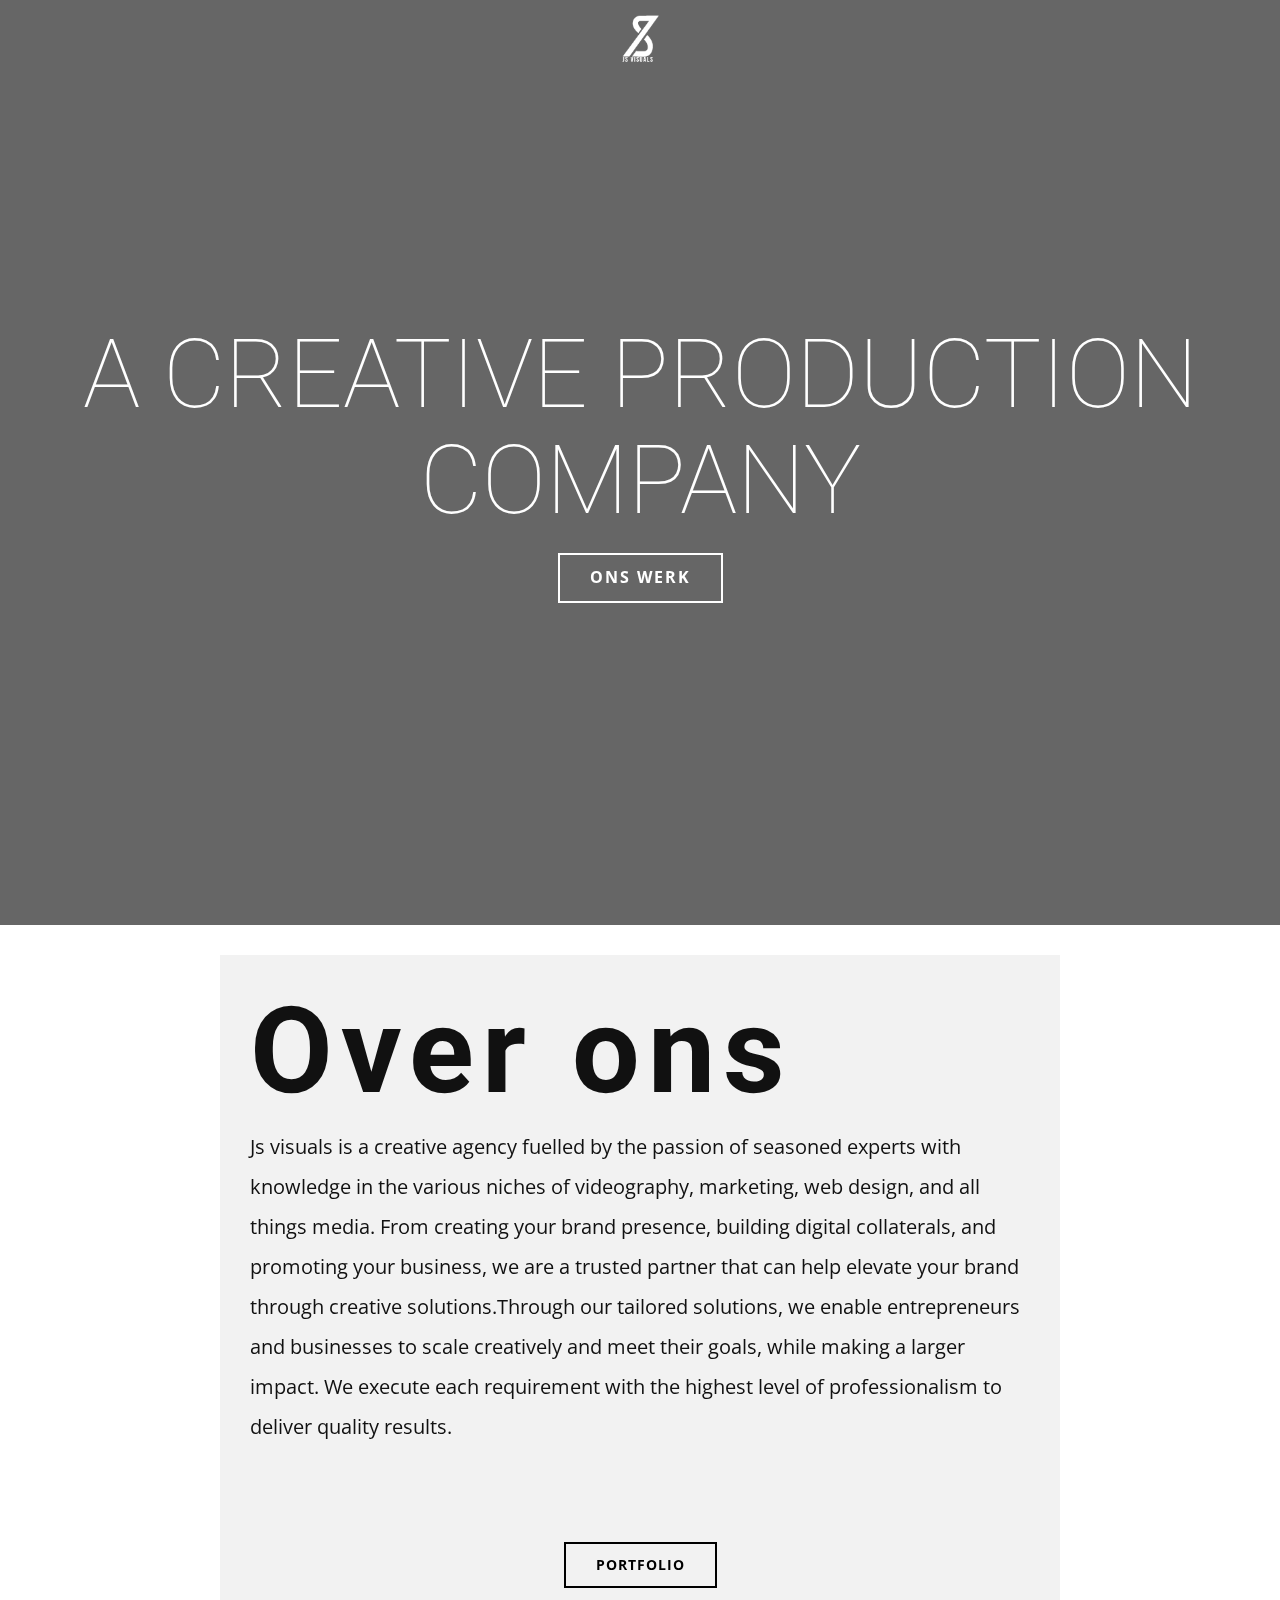
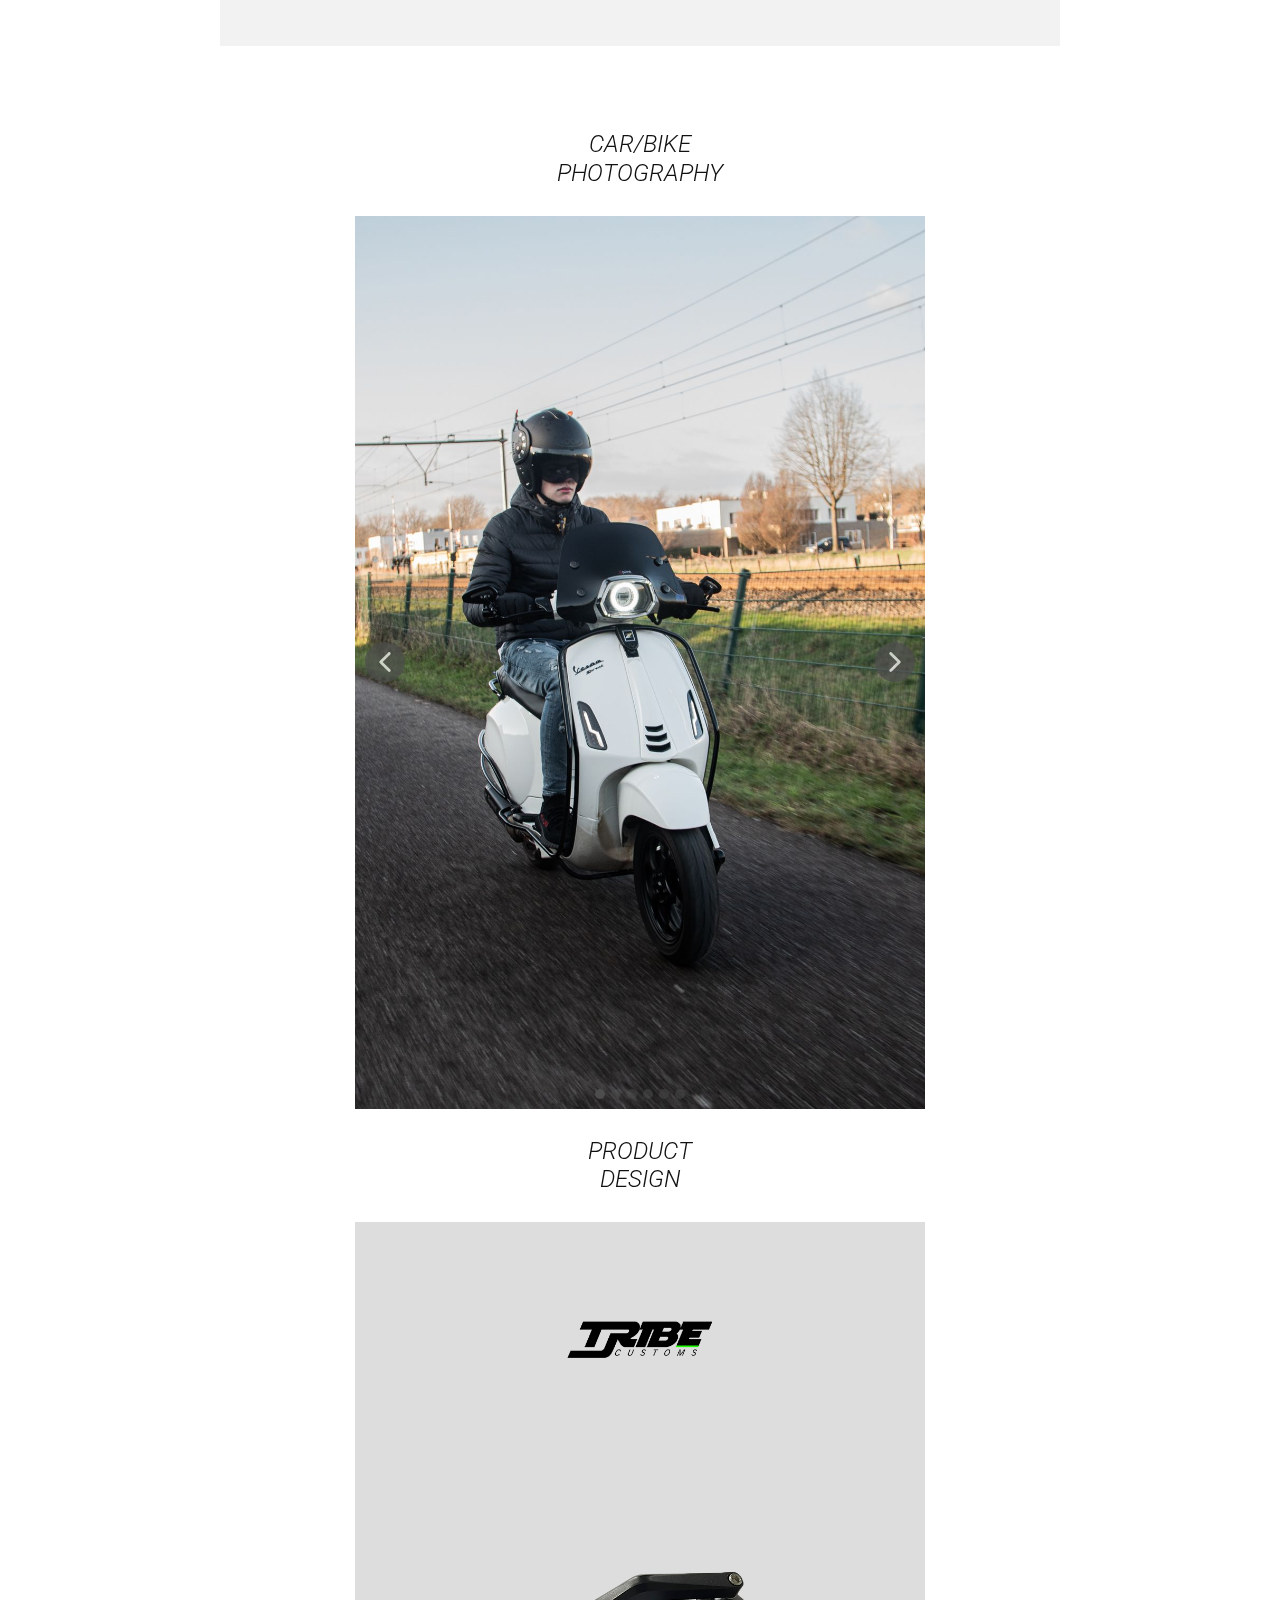
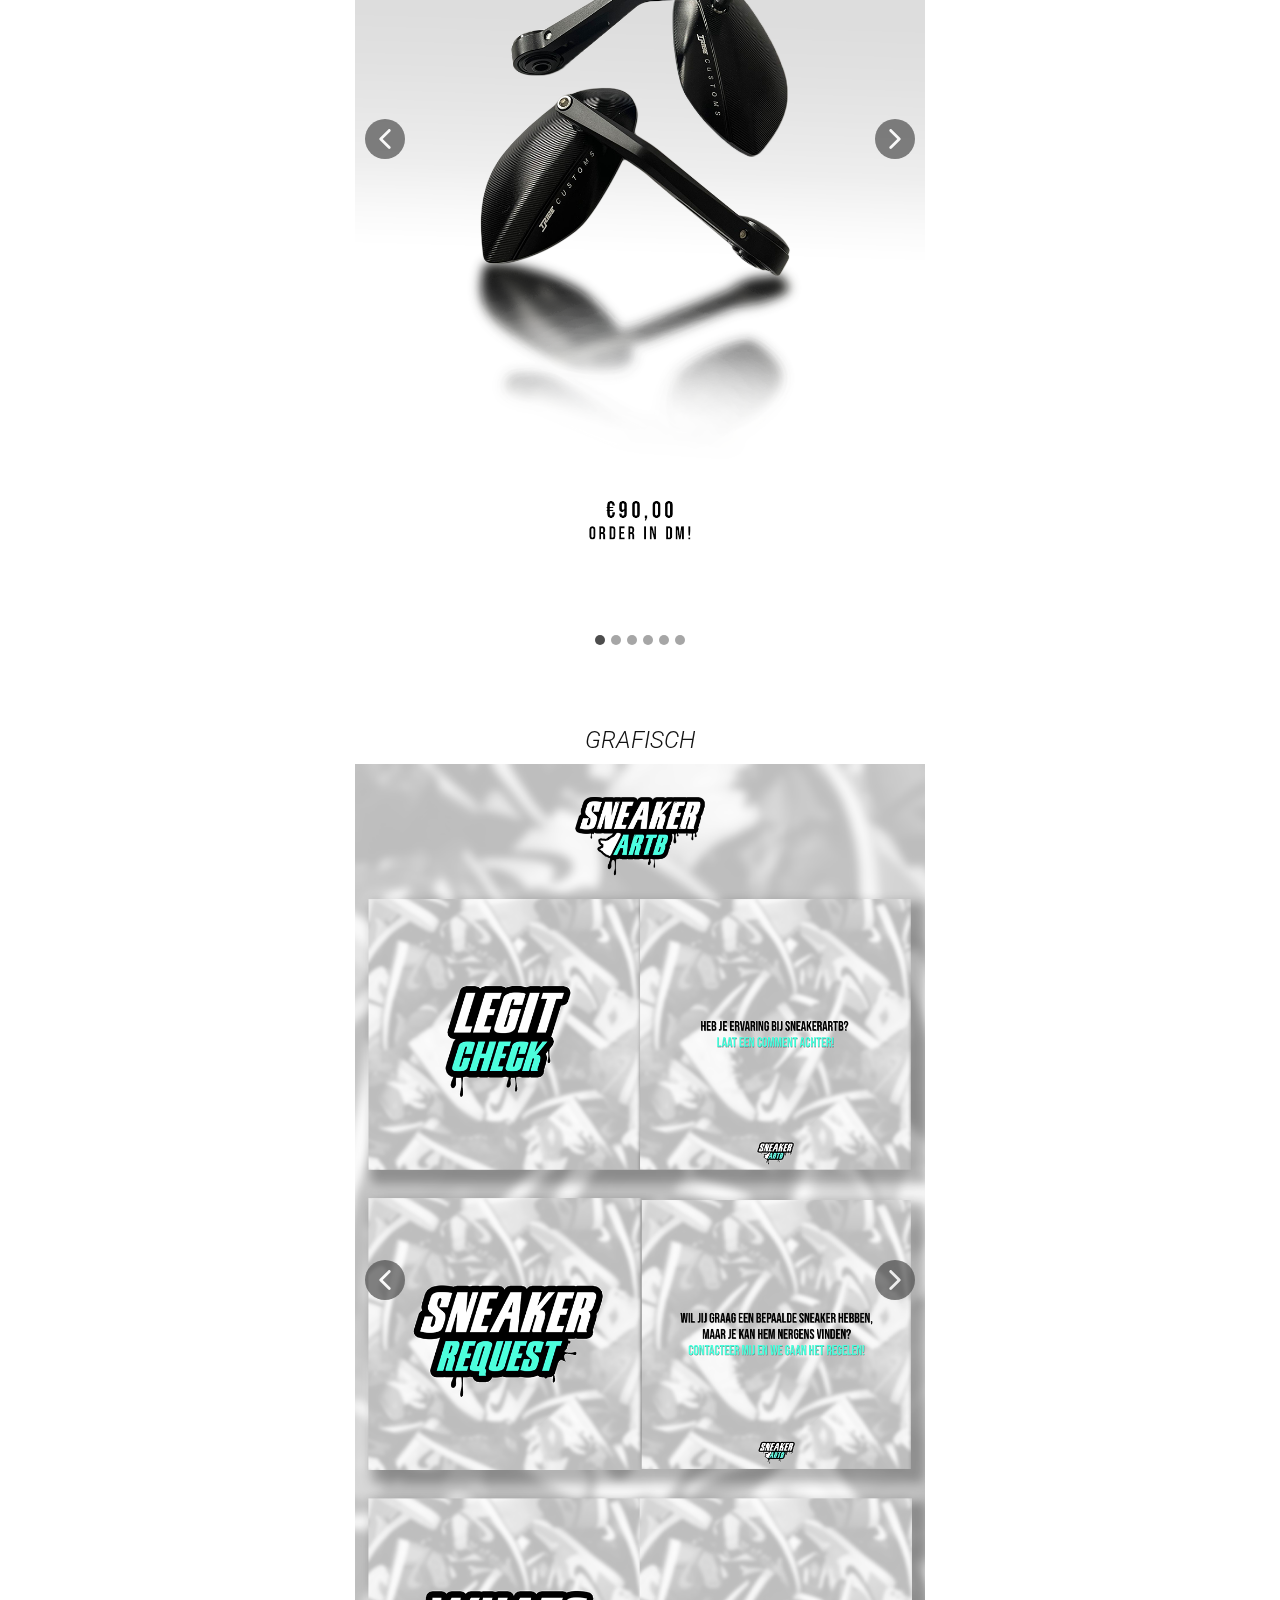
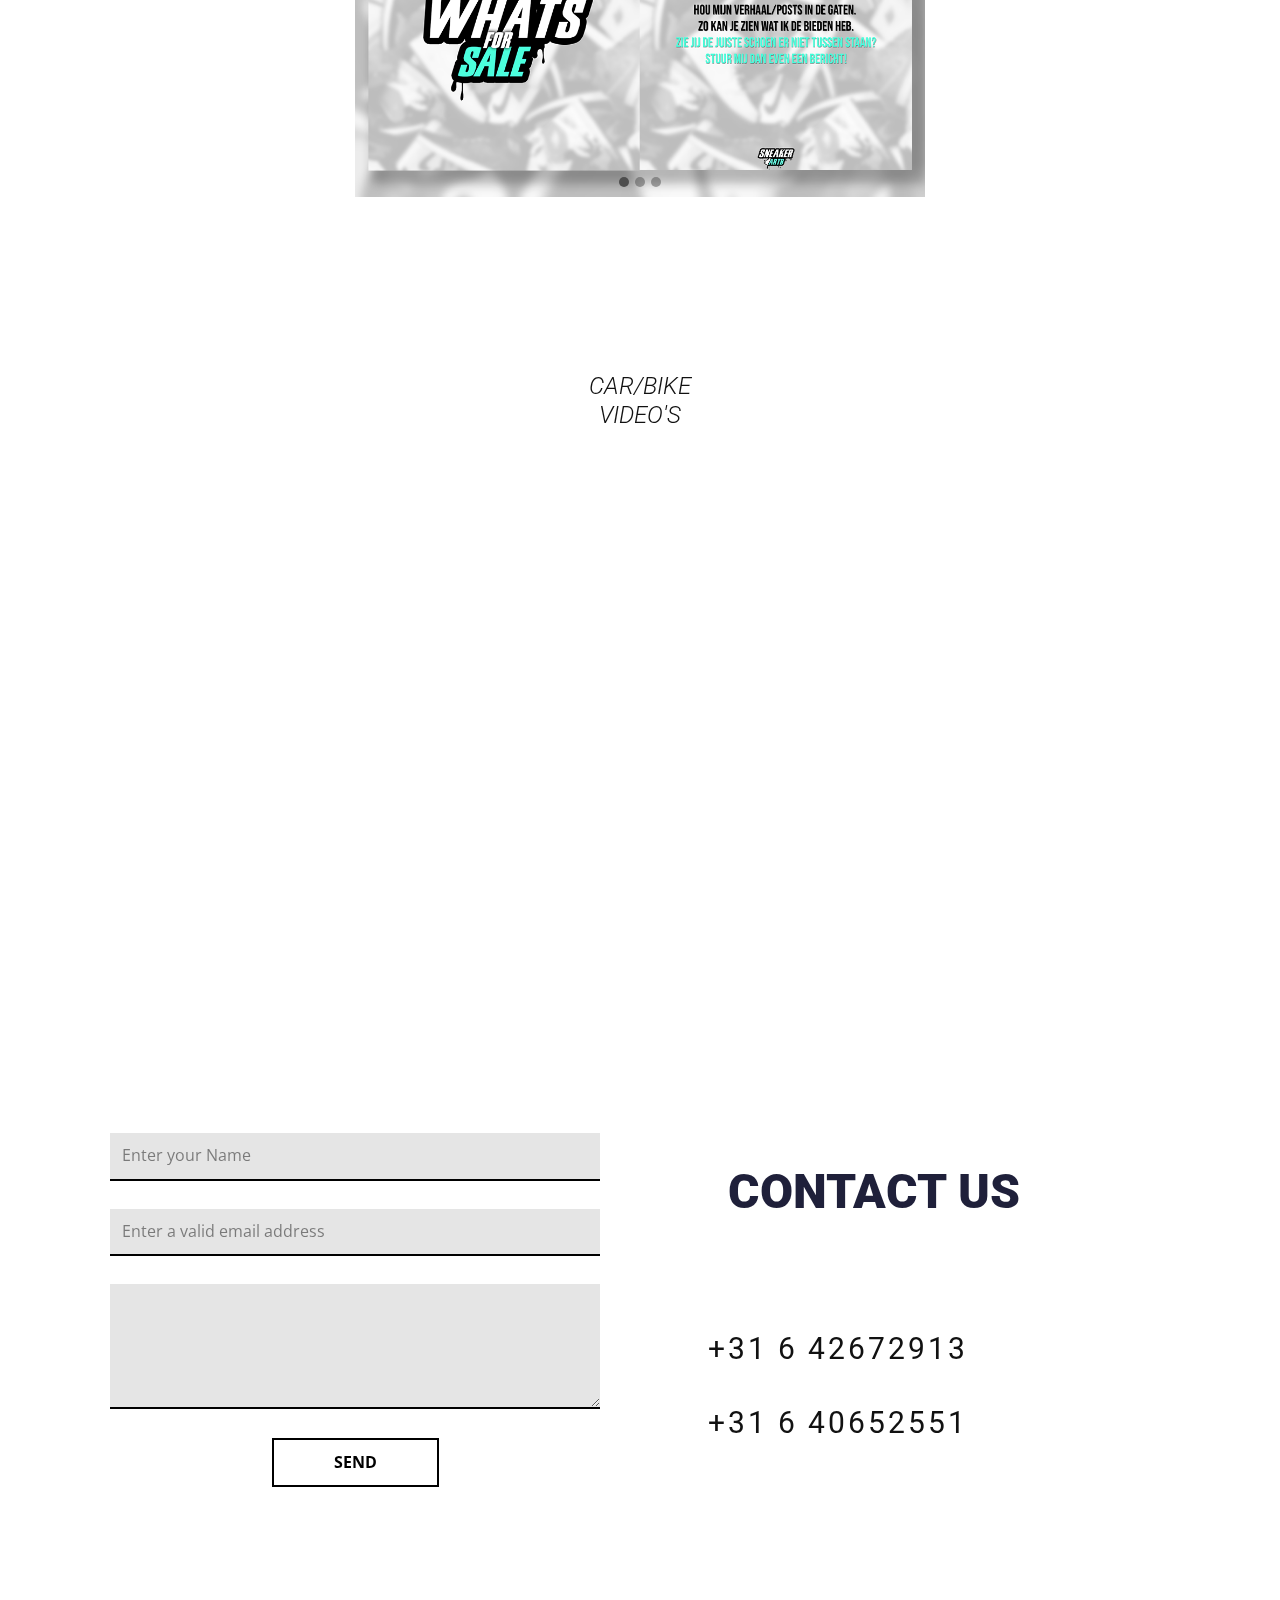
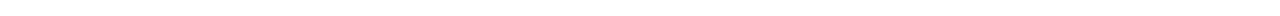
<file: index.html>
<!DOCTYPE html>
<html style="font-size: 16px;" lang="nl"><head>
    <meta name="viewport" content="width=device-width, initial-scale=1.0">
    <meta charset="utf-8">
    <meta name="keywords" content="p​ortfolio, design, contact us">
    <meta name="description" content="">
    <title>Thuis</title>
    <link rel="stylesheet" href="nicepage.css" media="screen">
<link rel="stylesheet" href="Thuis.css" media="screen">
    <script class="u-script" type="text/javascript" src="jquery.js" defer=""></script>
    <script class="u-script" type="text/javascript" src="nicepage.js" defer=""></script>
    <meta name="generator" content="Nicepage 5.6.2, nicepage.com">
    <meta name="referrer" content="origin">
    <link id="u-theme-google-font" rel="stylesheet" href="https://fonts.googleapis.com/css?family=Roboto:100,100i,300,300i,400,400i,500,500i,700,700i,900,900i|Open+Sans:300,300i,400,400i,500,500i,600,600i,700,700i,800,800i">
    
    
    
    
    
    
    <script type="application/ld+json">{
		"@context": "http://schema.org",
		"@type": "Organization",
		"name": "",
		"logo": "images/wit.png"
}</script>
    <meta name="theme-color" content="#1f203a">
    <meta property="og:title" content="Thuis">
    <meta property="og:type" content="website">
  <meta data-intl-tel-input-cdn-path="intlTelInput/"></head>
  <body data-home-page="Thuis.html" data-home-page-title="Thuis" class="u-body u-overlap u-xl-mode" data-lang="nl"><header class="u-clearfix u-header" id="sec-ab9d"><div class="u-clearfix u-sheet u-sheet-1">
        <a href="https://nicepage.com" class="u-image u-logo u-image-1" data-image-width="55" data-image-height="70">
          <img src="images/wit.png" class="u-logo-image u-logo-image-1" data-image-width="64">
        </a>
      </div></header>
    <section class="u-align-center u-clearfix u-video u-video-cover u-section-1" id="carousel_b7e6">
      <div style="" class="u-background-video u-expanded u-video-cover">
        <div class="embed-responsive embed-responsive-1">
          <iframe style="position: absolute;top: 0;left: 0;width: 100%;height: 100%;" class="embed-responsive-item" src="https://www.youtube.com/embed/DQ2hStijZLI?playlist=DQ2hStijZLI&amp;loop=1&amp;mute=1&amp;showinfo=0&amp;controls=0&amp;start=0&amp;autoplay=1" data-autoplay="1" frameborder="0" allowfullscreen=""></iframe>
        </div>
      </div>
      <div class="u-absolute-hcenter u-align-center u-black u-container-style u-expanded u-group u-opacity u-opacity-60 u-shape-rectangle u-group-1">
        <div class="u-container-layout u-container-layout-1">
          <h1 class="u-text u-text-body-alt-color u-title u-text-1"> A Creative Production<br>Company
          </h1>
          <a href="Thuis.html#sec-4a05" class="u-border-2 u-border-radius-50 u-border-white u-btn u-button-style u-hover-white u-none u-btn-1">Ons werk</a>
        </div>
      </div>
    </section>
    <section class="u-align-left u-clearfix u-white u-section-2" id="sec-34ca">
      <div class="u-clearfix u-sheet u-sheet-1">
        <div class="u-container-style u-expanded-width-xs u-grey-5 u-group u-group-1">
          <div class="u-container-layout u-valign-top-xs u-container-layout-1">
            <h1 class="u-align-center-xs u-text u-text-1">Over ons</h1>
            <p class="u-text u-text-2">Js visuals is a creative agency fuelled by the passion of seasoned experts with knowledge in the various niches of videography, marketing, web design, and all things media. From creating your brand presence, building digital collaterals, and promoting your business, we are a trusted partner that can help elevate your brand through creative solutions.Through our tailored solutions, we enable entrepreneurs and businesses to scale creatively and meet their goals, while making a larger impact. We execute each requirement with the highest level of professionalism to deliver quality results.</p>
            <a href="Thuis.html#sec-4a05" class="u-border-2 u-border-black u-btn u-button-style u-hover-black u-none u-btn-1">Portfolio</a>
          </div>
        </div>
      </div>
    </section>
    <section class="u-align-center u-clearfix u-white u-section-3" id="sec-4a05">
      <div class="u-clearfix u-sheet u-sheet-1">
        <h4 class="u-text u-text-1"> Car/bike photography</h4>
        <div class="u-carousel u-gallery u-gallery-slider u-layout-carousel u-lightbox u-show-text-on-hover u-gallery-1" id="carousel-1c7a" data-interval="5000" data-u-ride="carousel">
          <ol class="u-absolute-hcenter u-carousel-indicators u-carousel-indicators-1">
            <li data-u-target="#carousel-1c7a" data-u-slide-to="0" class="u-active u-grey-70 u-shape-circle" style="width: 10px; height: 10px;"></li>
            <li data-u-target="#carousel-1c7a" data-u-slide-to="1" class="u-grey-70 u-shape-circle" style="width: 10px; height: 10px;"></li>
            <li data-u-target="#carousel-1c7a" data-u-slide-to="2" class="u-grey-70 u-shape-circle" style="width: 10px; height: 10px;"></li>
            <li data-u-target="#carousel-1c7a" data-u-slide-to="3" class="u-grey-70 u-shape-circle" style="width: 10px; height: 10px;"></li>
            <li data-u-target="#carousel-1c7a" data-u-slide-to="4" class="u-grey-70 u-shape-circle" style="width: 10px; height: 10px;"></li>
            <li data-u-target="#carousel-1c7a" data-u-slide-to="5" class="u-grey-70 u-shape-circle" style="width: 10px; height: 10px;"></li>
          </ol>
          <div class="u-carousel-inner u-gallery-inner u-gallery-inner-1" role="listbox">
            <div class="u-active u-carousel-item u-effect-fade u-effect-hover-zoom u-gallery-item u-carousel-item-1">
              <div class="u-back-slide" data-image-width="1152" data-image-height="2048">
                <img class="u-back-image u-expanded" src="images/P9200354.JPG" alt="">
              </div>
              <div class="u-align-center u-over-slide u-shading u-valign-bottom u-over-slide-1">
                <h3 class="u-gallery-heading"></h3>
                <p class="u-gallery-text"></p>
              </div>
            </div>
            <div class="u-carousel-item u-effect-fade u-effect-hover-zoom u-gallery-item u-carousel-item-2">
              <div class="u-back-slide" data-image-width="1152" data-image-height="2048">
                <img class="u-back-image u-expanded" src="images/P9200407.JPG" alt="">
              </div>
              <div class="u-align-center u-over-slide u-shading u-valign-bottom u-over-slide-2">
                <h3 class="u-gallery-heading"></h3>
                <p class="u-gallery-text"></p>
              </div>
            </div>
            <div class="u-carousel-item u-effect-fade u-effect-hover-zoom u-gallery-item u-carousel-item-3">
              <div class="u-back-slide" data-image-width="1152" data-image-height="2048">
                <img class="u-back-image u-expanded" src="images/P9200422.JPG" alt="">
              </div>
              <div class="u-align-center u-over-slide u-shading u-valign-bottom u-over-slide-3">
                <h3 class="u-gallery-heading"></h3>
                <p class="u-gallery-text"></p>
              </div>
            </div>
            <div class="u-carousel-item u-effect-fade u-effect-hover-zoom u-gallery-item u-carousel-item-4">
              <div class="u-back-slide" data-image-width="1152" data-image-height="2048">
                <img class="u-back-image u-expanded" src="images/P9200437.JPG" alt="">
              </div>
              <div class="u-align-center u-over-slide u-shading u-valign-bottom u-over-slide-4">
                <h3 class="u-gallery-heading"></h3>
                <p class="u-gallery-text"></p>
              </div>
            </div>
            <div class="u-carousel-item u-effect-fade u-effect-hover-zoom u-gallery-item u-carousel-item-5">
              <div class="u-back-slide" data-image-width="1191" data-image-height="2048">
                <img class="u-back-image u-expanded" src="images/P9200812kopieren.jpg" alt="">
              </div>
              <div class="u-align-center u-over-slide u-shading u-valign-bottom u-over-slide-5">
                <h3 class="u-gallery-heading"></h3>
                <p class="u-gallery-text"></p>
              </div>
            </div>
            <div class="u-carousel-item u-effect-fade u-effect-hover-zoom u-gallery-item u-carousel-item-6" data-image-width="1029" data-image-height="2048">
              <div class="u-back-slide">
                <img class="u-back-image u-expanded" src="images/P9200408.JPG" alt="">
              </div>
              <div class="u-align-center u-over-slide u-shading u-valign-bottom u-over-slide-6">
                <h3 class="u-gallery-heading"></h3>
                <p class="u-gallery-text"></p>
              </div>
            </div>
          </div>
          <a class="u-absolute-vcenter u-carousel-control u-carousel-control-prev u-grey-70 u-icon-circle u-opacity u-opacity-70 u-spacing-10 u-text-white u-carousel-control-1" href="#carousel-1c7a" role="button" data-u-slide="prev">
            <span aria-hidden="true">
              <svg viewBox="0 0 451.847 451.847"><path d="M97.141,225.92c0-8.095,3.091-16.192,9.259-22.366L300.689,9.27c12.359-12.359,32.397-12.359,44.751,0
c12.354,12.354,12.354,32.388,0,44.748L173.525,225.92l171.903,171.909c12.354,12.354,12.354,32.391,0,44.744
c-12.354,12.365-32.386,12.365-44.745,0l-194.29-194.281C100.226,242.115,97.141,234.018,97.141,225.92z"></path></svg>
            </span>
            <span class="sr-only">
              <svg viewBox="0 0 451.847 451.847"><path d="M97.141,225.92c0-8.095,3.091-16.192,9.259-22.366L300.689,9.27c12.359-12.359,32.397-12.359,44.751,0
c12.354,12.354,12.354,32.388,0,44.748L173.525,225.92l171.903,171.909c12.354,12.354,12.354,32.391,0,44.744
c-12.354,12.365-32.386,12.365-44.745,0l-194.29-194.281C100.226,242.115,97.141,234.018,97.141,225.92z"></path></svg>
            </span>
          </a>
          <a class="u-absolute-vcenter u-carousel-control u-carousel-control-next u-grey-70 u-icon-circle u-opacity u-opacity-70 u-spacing-10 u-text-white u-carousel-control-2" href="#carousel-1c7a" role="button" data-u-slide="next">
            <span aria-hidden="true">
              <svg viewBox="0 0 451.846 451.847"><path d="M345.441,248.292L151.154,442.573c-12.359,12.365-32.397,12.365-44.75,0c-12.354-12.354-12.354-32.391,0-44.744
L278.318,225.92L106.409,54.017c-12.354-12.359-12.354-32.394,0-44.748c12.354-12.359,32.391-12.359,44.75,0l194.287,194.284
c6.177,6.18,9.262,14.271,9.262,22.366C354.708,234.018,351.617,242.115,345.441,248.292z"></path></svg>
            </span>
            <span class="sr-only">
              <svg viewBox="0 0 451.846 451.847"><path d="M345.441,248.292L151.154,442.573c-12.359,12.365-32.397,12.365-44.75,0c-12.354-12.354-12.354-32.391,0-44.744
L278.318,225.92L106.409,54.017c-12.354-12.359-12.354-32.394,0-44.748c12.354-12.359,32.391-12.359,44.75,0l194.287,194.284
c6.177,6.18,9.262,14.271,9.262,22.366C354.708,234.018,351.617,242.115,345.441,248.292z"></path></svg>
            </span>
          </a>
        </div>
        <h4 class="u-text u-text-2">Product design</h4>
        <div class="u-carousel u-gallery u-gallery-slider u-layout-carousel u-lightbox u-show-text-on-hover u-gallery-2" data-interval="5000" data-u-ride="carousel" id="carousel-aa49">
          <ol class="u-absolute-hcenter u-carousel-indicators u-carousel-indicators-2">
            <li data-u-target="#carousel-aa49" data-u-slide-to="0" class="u-active u-grey-70 u-shape-circle" style="width: 10px; height: 10px;"></li>
            <li data-u-target="#carousel-aa49" data-u-slide-to="1" class="u-grey-70 u-shape-circle" style="width: 10px; height: 10px;"></li>
            <li data-u-target="#carousel-aa49" data-u-slide-to="2" class="u-grey-70 u-shape-circle" style="width: 10px; height: 10px;"></li>
            <li data-u-target="#carousel-aa49" data-u-slide-to="3" class="u-grey-70 u-shape-circle" style="width: 10px; height: 10px;"></li>
            <li data-u-target="#carousel-aa49" data-u-slide-to="4" class="u-grey-70 u-shape-circle" style="width: 10px; height: 10px;"></li>
            <li data-u-target="#carousel-aa49" data-u-slide-to="5" class="u-grey-70 u-shape-circle" style="width: 10px; height: 10px;"></li>
          </ol>
          <div class="u-carousel-inner u-gallery-inner u-gallery-inner-2" role="listbox">
            <div class="u-active u-carousel-item u-effect-fade u-effect-hover-zoom u-gallery-item u-carousel-item-7">
              <div class="u-back-slide" data-image-width="1080" data-image-height="1920">
                <img class="u-back-image u-expanded" src="images/Spiegel.PNG" alt="">
              </div>
              <div class="u-align-center-xs u-over-slide u-shading u-valign-bottom-xs u-over-slide-7">
                <h3 class="u-gallery-heading"></h3>
                <p class="u-gallery-text"></p>
              </div>
            </div>
            <div class="u-carousel-item u-effect-fade u-effect-hover-zoom u-gallery-item u-carousel-item-8">
              <div class="u-back-slide" data-image-width="1080" data-image-height="1920">
                <img class="u-back-image u-expanded" src="images/HANDSCHOENENDONE.PNG" alt="">
              </div>
              <div class="u-align-center-xs u-over-slide u-shading u-valign-bottom-xs u-over-slide-8">
                <h3 class="u-gallery-heading"></h3>
                <p class="u-gallery-text"></p>
              </div>
            </div>
            <div class="u-carousel-item u-effect-fade u-effect-hover-zoom u-gallery-item u-carousel-item-9">
              <div class="u-back-slide" data-image-width="1080" data-image-height="1920">
                <img class="u-back-image u-expanded" src="images/BIVAKDONE.PNG" alt="">
              </div>
              <div class="u-align-center-xs u-over-slide u-shading u-valign-bottom-xs u-over-slide-9">
                <h3 class="u-gallery-heading"></h3>
                <p class="u-gallery-text"></p>
              </div>
            </div>
            <div class="u-carousel-item u-effect-fade u-effect-hover-zoom u-gallery-item u-carousel-item-10">
              <div class="u-back-slide" data-image-width="1080" data-image-height="1920">
                <img class="u-back-image u-expanded" src="images/BARENDGEWICHT.PNG" alt="">
              </div>
              <div class="u-align-center-xs u-over-slide u-shading u-valign-bottom-xs u-over-slide-10">
                <h3 class="u-gallery-heading"></h3>
                <p class="u-gallery-text"></p>
              </div>
            </div>
            <div class="u-carousel-item u-effect-fade u-effect-hover-zoom u-gallery-item u-carousel-item-11">
              <div class="u-back-slide" data-image-width="1080" data-image-height="1920">
                <img class="u-back-image u-expanded" src="images/SPINNER.png" alt="">
              </div>
              <div class="u-align-center-xs u-over-slide u-shading u-valign-bottom-xs u-over-slide-11">
                <h3 class="u-gallery-heading"></h3>
                <p class="u-gallery-text"></p>
              </div>
            </div>
            <div class="u-carousel-item u-effect-fade u-effect-hover-zoom u-gallery-item u-carousel-item-12" data-image-width="1029" data-image-height="2048">
              <div class="u-back-slide" data-image-width="1080" data-image-height="1920">
                <img class="u-back-image u-expanded" src="images/TELLERRAND.png" alt="">
              </div>
              <div class="u-align-center-xs u-over-slide u-shading u-valign-bottom-xs u-over-slide-12">
                <h3 class="u-gallery-heading"></h3>
                <p class="u-gallery-text"></p>
              </div>
            </div>
          </div>
          <a class="u-absolute-vcenter u-carousel-control u-carousel-control-prev u-grey-70 u-icon-circle u-opacity u-opacity-70 u-spacing-10 u-text-white u-carousel-control-3" href="#carousel-aa49" role="button" data-u-slide="prev">
            <span aria-hidden="true">
              <svg viewBox="0 0 451.847 451.847"><path d="M97.141,225.92c0-8.095,3.091-16.192,9.259-22.366L300.689,9.27c12.359-12.359,32.397-12.359,44.751,0
c12.354,12.354,12.354,32.388,0,44.748L173.525,225.92l171.903,171.909c12.354,12.354,12.354,32.391,0,44.744
c-12.354,12.365-32.386,12.365-44.745,0l-194.29-194.281C100.226,242.115,97.141,234.018,97.141,225.92z"></path></svg>
            </span>
            <span class="sr-only">
              <svg viewBox="0 0 451.847 451.847"><path d="M97.141,225.92c0-8.095,3.091-16.192,9.259-22.366L300.689,9.27c12.359-12.359,32.397-12.359,44.751,0
c12.354,12.354,12.354,32.388,0,44.748L173.525,225.92l171.903,171.909c12.354,12.354,12.354,32.391,0,44.744
c-12.354,12.365-32.386,12.365-44.745,0l-194.29-194.281C100.226,242.115,97.141,234.018,97.141,225.92z"></path></svg>
            </span>
          </a>
          <a class="u-absolute-vcenter u-carousel-control u-carousel-control-next u-grey-70 u-icon-circle u-opacity u-opacity-70 u-spacing-10 u-text-white u-carousel-control-4" href="#carousel-aa49" role="button" data-u-slide="next">
            <span aria-hidden="true">
              <svg viewBox="0 0 451.846 451.847"><path d="M345.441,248.292L151.154,442.573c-12.359,12.365-32.397,12.365-44.75,0c-12.354-12.354-12.354-32.391,0-44.744
L278.318,225.92L106.409,54.017c-12.354-12.359-12.354-32.394,0-44.748c12.354-12.359,32.391-12.359,44.75,0l194.287,194.284
c6.177,6.18,9.262,14.271,9.262,22.366C354.708,234.018,351.617,242.115,345.441,248.292z"></path></svg>
            </span>
            <span class="sr-only">
              <svg viewBox="0 0 451.846 451.847"><path d="M345.441,248.292L151.154,442.573c-12.359,12.365-32.397,12.365-44.75,0c-12.354-12.354-12.354-32.391,0-44.744
L278.318,225.92L106.409,54.017c-12.354-12.359-12.354-32.394,0-44.748c12.354-12.359,32.391-12.359,44.75,0l194.287,194.284
c6.177,6.18,9.262,14.271,9.262,22.366C354.708,234.018,351.617,242.115,345.441,248.292z"></path></svg>
            </span>
          </a>
        </div>
        <h4 class="u-text u-text-3">Grafisch</h4>
        <div class="u-carousel u-gallery u-gallery-slider u-layout-carousel u-lightbox u-show-text-on-hover u-gallery-3" data-interval="5000" data-u-ride="carousel" id="carousel-2dbf">
          <ol class="u-absolute-hcenter u-carousel-indicators u-carousel-indicators-3">
            <li data-u-target="#carousel-2dbf" data-u-slide-to="0" class="u-active u-grey-70 u-shape-circle" style="width: 10px; height: 10px;"></li>
            <li data-u-target="#carousel-2dbf" data-u-slide-to="1" class="u-grey-70 u-shape-circle" style="width: 10px; height: 10px;"></li>
            <li data-u-target="#carousel-2dbf" data-u-slide-to="2" class="u-grey-70 u-shape-circle" style="width: 10px; height: 10px;"></li>
          </ol>
          <div class="u-carousel-inner u-gallery-inner u-gallery-inner-3" role="listbox">
            <div class="u-active u-carousel-item u-effect-fade u-effect-hover-zoom u-gallery-item u-carousel-item-13">
              <div class="u-back-slide" data-image-width="1080" data-image-height="1920">
                <img class="u-back-image u-expanded" src="images/SNEAKER.png" alt="">
              </div>
              <div class="u-align-center-xs u-over-slide u-shading u-valign-bottom-xs u-over-slide-13">
                <h3 class="u-gallery-heading"></h3>
                <p class="u-gallery-text"></p>
              </div>
            </div>
            <div class="u-carousel-item u-effect-fade u-effect-hover-zoom u-gallery-item u-carousel-item-14">
              <div class="u-back-slide" data-image-width="1080" data-image-height="1920">
                <img class="u-back-image u-expanded" src="images/TRIBE.png" alt="">
              </div>
              <div class="u-align-center-xs u-over-slide u-shading u-valign-bottom-xs u-over-slide-14">
                <h3 class="u-gallery-heading"></h3>
                <p class="u-gallery-text"></p>
              </div>
            </div>
            <div class="u-carousel-item u-effect-fade u-effect-hover-zoom u-gallery-item u-carousel-item-15">
              <div class="u-back-slide" data-image-width="1080" data-image-height="1920">
                <img class="u-back-image u-expanded" src="images/NEOK.png" alt="">
              </div>
              <div class="u-align-center-xs u-over-slide u-shading u-valign-bottom-xs u-over-slide-15">
                <h3 class="u-gallery-heading"></h3>
                <p class="u-gallery-text"></p>
              </div>
            </div>
          </div>
          <a class="u-absolute-vcenter u-carousel-control u-carousel-control-prev u-grey-70 u-icon-circle u-opacity u-opacity-70 u-spacing-10 u-text-white u-carousel-control-5" href="#carousel-2dbf" role="button" data-u-slide="prev">
            <span aria-hidden="true">
              <svg viewBox="0 0 451.847 451.847"><path d="M97.141,225.92c0-8.095,3.091-16.192,9.259-22.366L300.689,9.27c12.359-12.359,32.397-12.359,44.751,0
c12.354,12.354,12.354,32.388,0,44.748L173.525,225.92l171.903,171.909c12.354,12.354,12.354,32.391,0,44.744
c-12.354,12.365-32.386,12.365-44.745,0l-194.29-194.281C100.226,242.115,97.141,234.018,97.141,225.92z"></path></svg>
            </span>
            <span class="sr-only">
              <svg viewBox="0 0 451.847 451.847"><path d="M97.141,225.92c0-8.095,3.091-16.192,9.259-22.366L300.689,9.27c12.359-12.359,32.397-12.359,44.751,0
c12.354,12.354,12.354,32.388,0,44.748L173.525,225.92l171.903,171.909c12.354,12.354,12.354,32.391,0,44.744
c-12.354,12.365-32.386,12.365-44.745,0l-194.29-194.281C100.226,242.115,97.141,234.018,97.141,225.92z"></path></svg>
            </span>
          </a>
          <a class="u-absolute-vcenter u-carousel-control u-carousel-control-next u-grey-70 u-icon-circle u-opacity u-opacity-70 u-spacing-10 u-text-white u-carousel-control-6" href="#carousel-2dbf" role="button" data-u-slide="next">
            <span aria-hidden="true">
              <svg viewBox="0 0 451.846 451.847"><path d="M345.441,248.292L151.154,442.573c-12.359,12.365-32.397,12.365-44.75,0c-12.354-12.354-12.354-32.391,0-44.744
L278.318,225.92L106.409,54.017c-12.354-12.359-12.354-32.394,0-44.748c12.354-12.359,32.391-12.359,44.75,0l194.287,194.284
c6.177,6.18,9.262,14.271,9.262,22.366C354.708,234.018,351.617,242.115,345.441,248.292z"></path></svg>
            </span>
            <span class="sr-only">
              <svg viewBox="0 0 451.846 451.847"><path d="M345.441,248.292L151.154,442.573c-12.359,12.365-32.397,12.365-44.75,0c-12.354-12.354-12.354-32.391,0-44.744
L278.318,225.92L106.409,54.017c-12.354-12.359-12.354-32.394,0-44.748c12.354-12.359,32.391-12.359,44.75,0l194.287,194.284
c6.177,6.18,9.262,14.271,9.262,22.366C354.708,234.018,351.617,242.115,345.441,248.292z"></path></svg>
            </span>
          </a>
        </div>
      </div>
    </section>
    <section class="u-clearfix u-section-4" id="sec-c993">
      <div class="u-clearfix u-sheet u-sheet-1">
        <h4 class="u-align-center u-text u-text-1">car/bike video's</h4>
        <div class="u-align-left u-expanded-width u-left-0 u-video u-video-1">
          <div class="embed-responsive embed-responsive-1">
            <iframe style="position: absolute;top: 0;left: 0;width: 100%;height: 100%;" class="embed-responsive-item" src="https://www.youtube.com/embed/DQ2hStijZLI?mute=0&amp;showinfo=0&amp;controls=0&amp;start=0" frameborder="0" allowfullscreen=""></iframe>
          </div>
        </div>
      </div>
    </section>
    <section class="u-clearfix u-white u-section-5" id="carousel_c284">
      <div class="u-clearfix u-sheet u-sheet-1">
        <div class="u-clearfix u-expanded-width u-layout-wrap u-layout-wrap-1">
          <div class="u-layout">
            <div class="u-layout-row">
              <div class="u-size-32">
                <div class="u-layout-col">
                  <div class="u-align-left u-container-style u-layout-cell u-left-cell u-size-60 u-layout-cell-1">
                    <div class="u-container-layout u-valign-bottom u-container-layout-1">
                      <div class="u-align-left u-form u-form-1">
                        <form action="https://forms.nicepagesrv.com/v2/form/process" class="u-clearfix u-form-spacing-28 u-form-vertical u-inner-form" style="padding: 10px" source="email" name="form">
                          <div class="u-form-group u-form-name">
                            <label for="name-5a14" class="u-form-control-hidden u-label" wfd-invisible="true">Name</label>
                            <input type="text" placeholder="Enter your Name" id="name-5a14" name="name" class="u-border-2 u-border-black u-border-no-left u-border-no-right u-border-no-top u-grey-10 u-input u-input-rectangle" required="">
                          </div>
                          <div class="u-form-email u-form-group">
                            <label for="email-5a14" class="u-form-control-hidden u-label" wfd-invisible="true">Email</label>
                            <input type="email" placeholder="Enter a valid email address" id="email-5a14" name="email" class="u-border-2 u-border-black u-border-no-left u-border-no-right u-border-no-top u-grey-10 u-input u-input-rectangle" required="">
                          </div>
                          <div class="u-form-group u-form-message">
                            <label for="message-5a14" class="u-form-control-hidden u-label" wfd-invisible="true">Message</label>
                            <textarea placeholder="" rows="4" cols="50" id="message-5a14" name="message" class="u-border-2 u-border-black u-border-no-left u-border-no-right u-border-no-top u-grey-10 u-input u-input-rectangle" required=""></textarea>
                          </div>
                          <div class="u-align-center u-form-group u-form-submit">
                            <a href="#" class="u-border-2 u-border-black u-btn u-btn-submit u-button-style u-hover-black u-none u-text-black u-text-hover-white u-btn-1">Send</a>
                            <input type="submit" value="submit" class="u-form-control-hidden" wfd-invisible="true">
                          </div>
                          <div class="u-form-send-message u-form-send-success" wfd-invisible="true"> Thank you! Your message has been sent. </div>
                          <div class="u-form-send-error u-form-send-message" wfd-invisible="true"> Unable to send your message. Please fix errors then try again. </div>
                          <input type="hidden" value="" name="recaptchaResponse" wfd-invisible="true">
                          <input type="hidden" name="formServices" value="2531a46bbd170d96e48ca9d79915ae59">
                        </form>
                      </div>
                    </div>
                  </div>
                </div>
              </div>
              <div class="u-size-28">
                <div class="u-layout-col">
                  <div class="u-container-style u-layout-cell u-right-cell u-size-30 u-layout-cell-2">
                    <div class="u-container-layout u-valign-middle u-container-layout-2">
                      <h1 class="u-text u-text-palette-1-base u-text-1">contact us</h1>
                    </div>
                  </div>
                  <div class="u-container-style u-layout-cell u-right-cell u-size-30 u-layout-cell-3">
                    <div class="u-container-layout u-valign-top u-container-layout-3">
                      <h6 class="u-text u-text-2">+31 6 42672913</h6>
                      <h6 class="u-text u-text-3">+31 6 40652551</h6>
                    </div>
                  </div>
                </div>
              </div>
            </div>
          </div>
        </div>
      </div>
    </section>
    
    

  
</body></html>
</file>
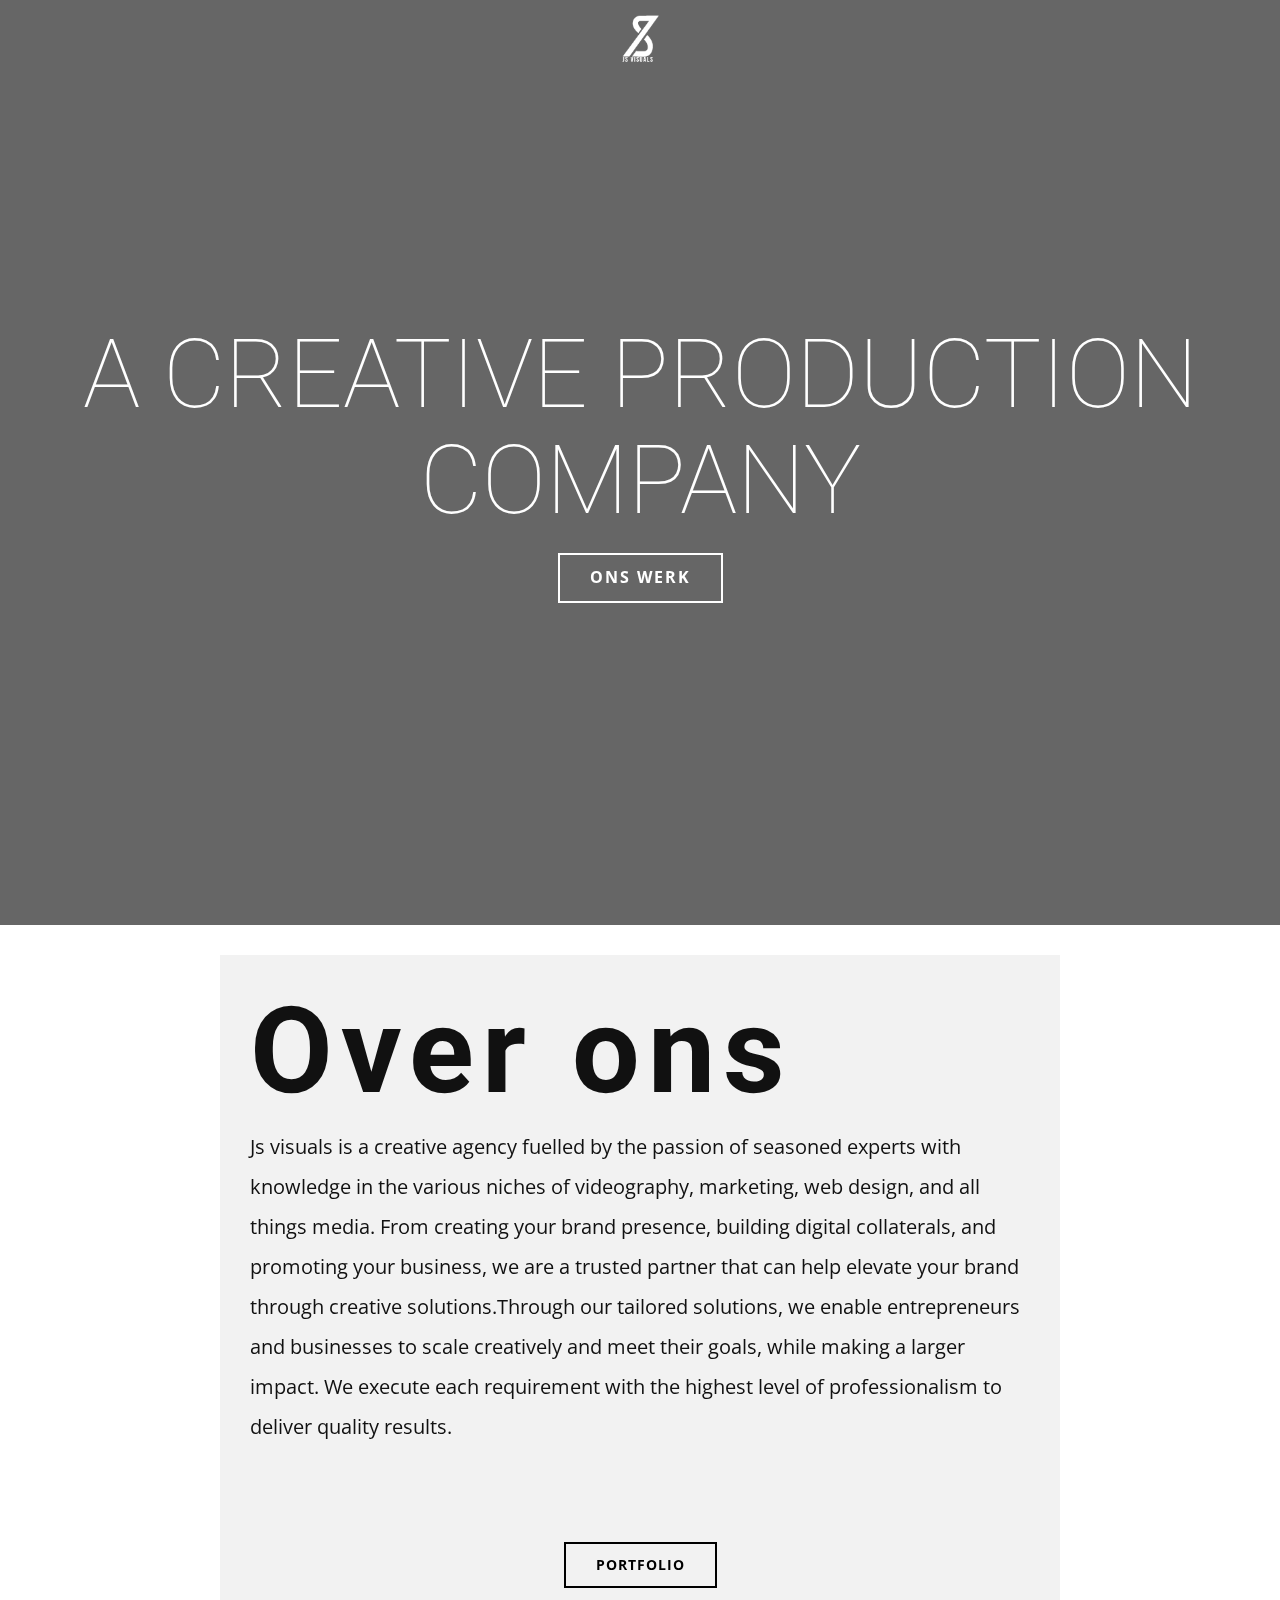
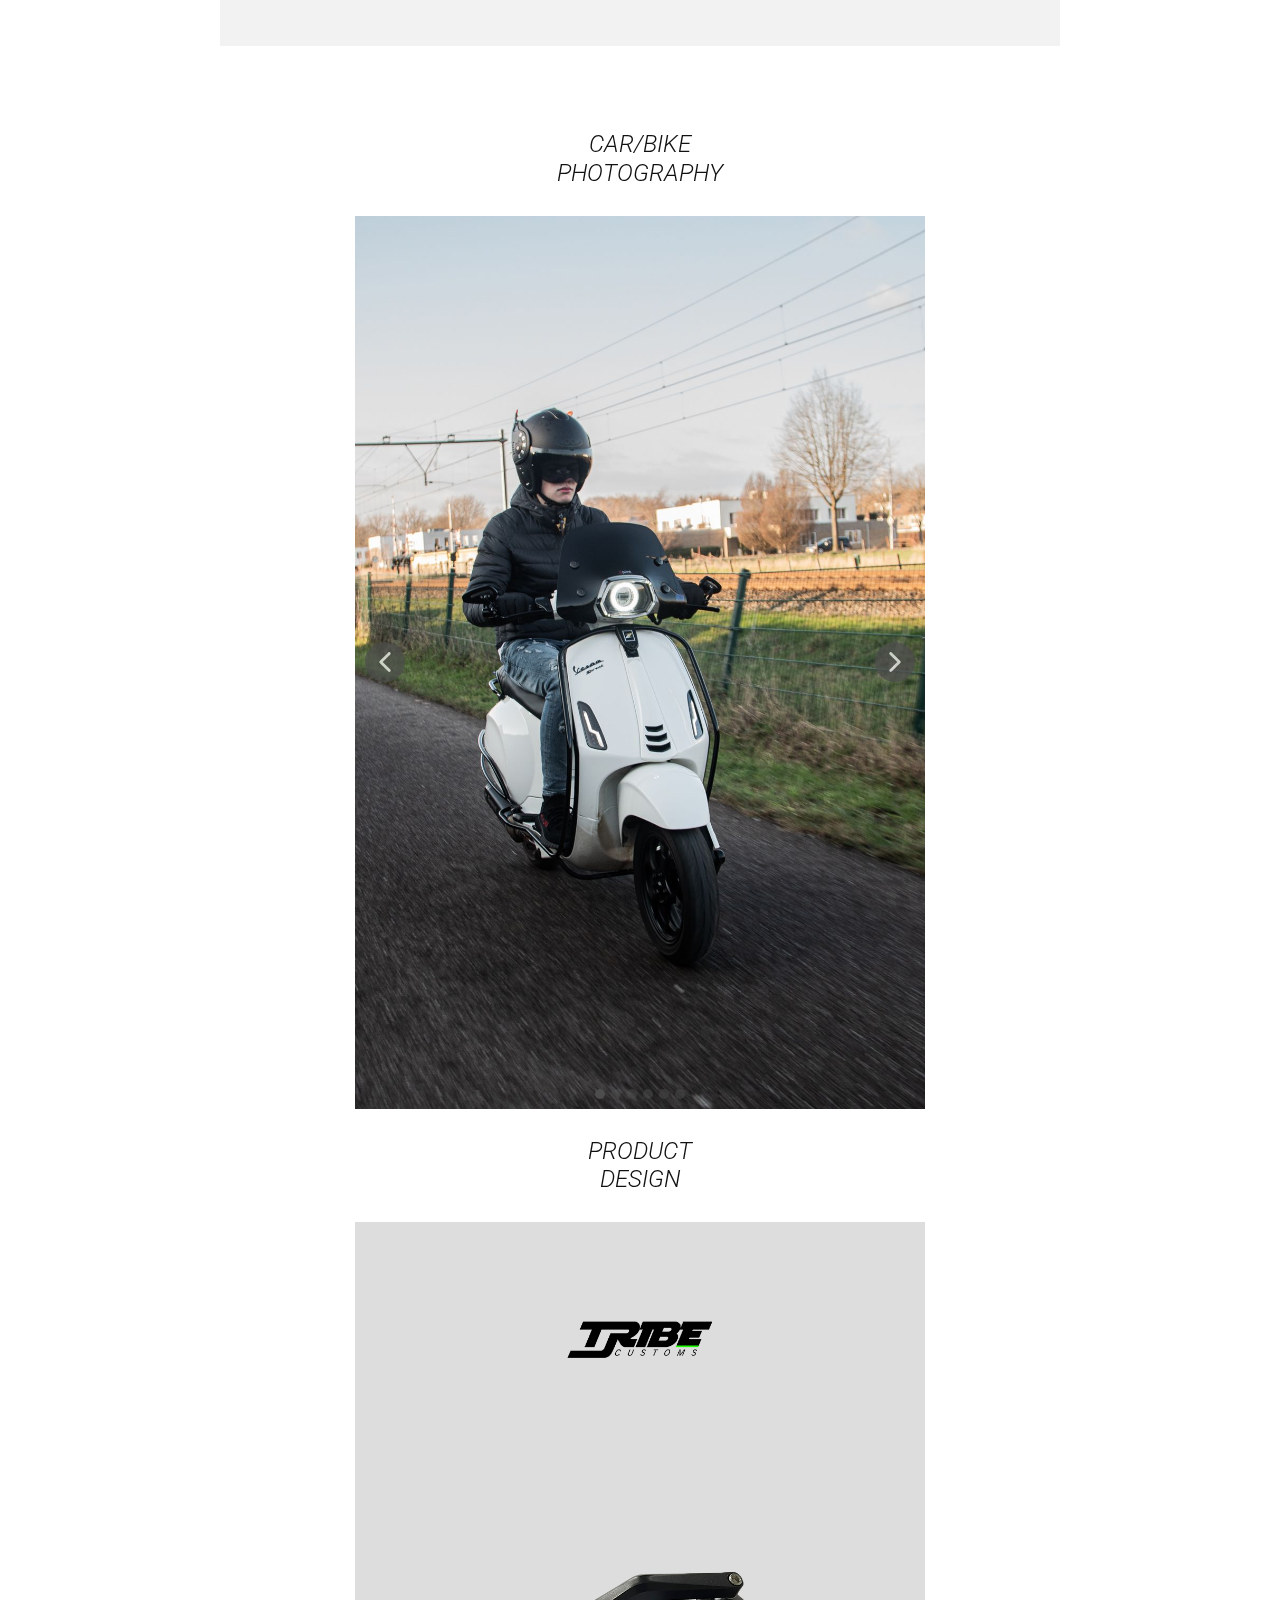
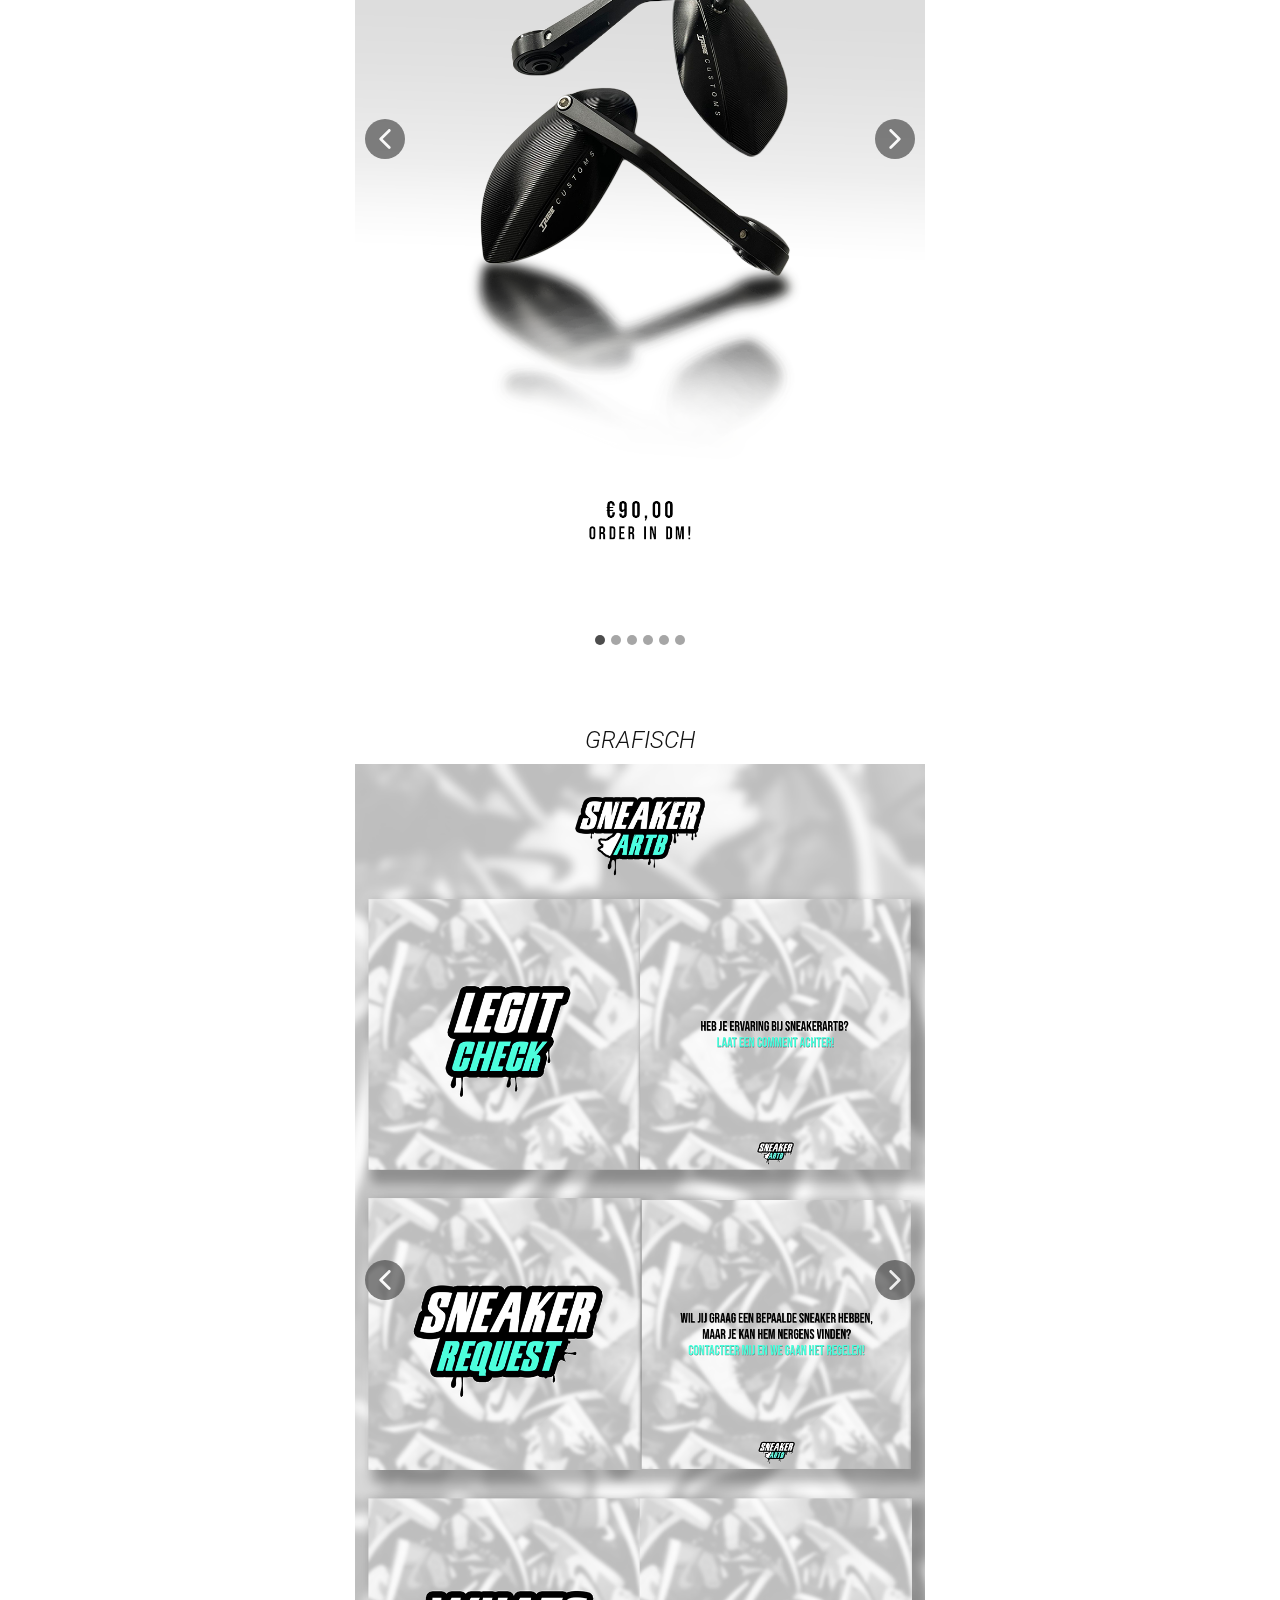
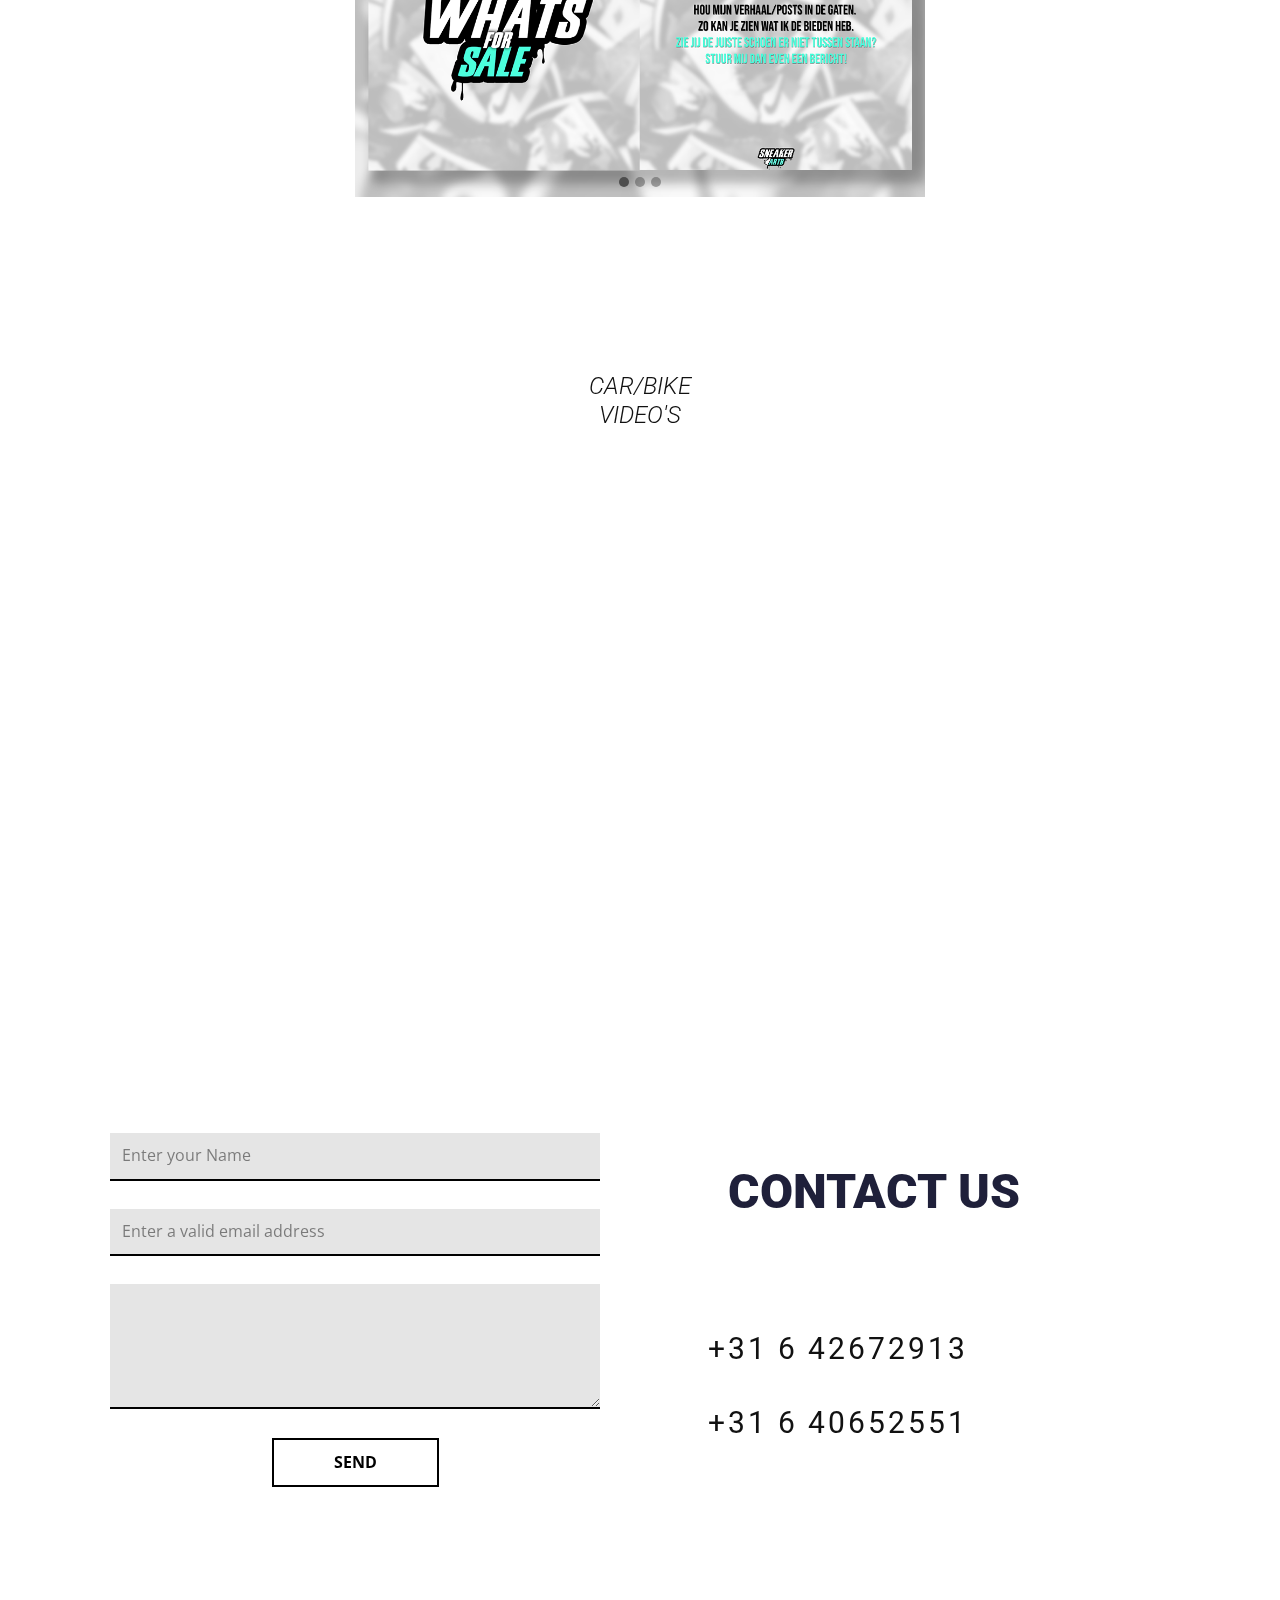
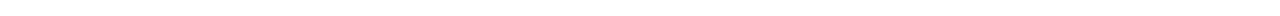
<file: Thuis.html>
<!DOCTYPE html>
<html style="font-size: 16px" lang="nl">
  <head>
    <meta name="viewport" content="width=device-width, initial-scale=1.0" />
    <meta charset="utf-8" />
    <meta name="keywords" content="p​ortfolio, design, contact us" />
    <meta name="description" content="" />
    <title>Thuis</title>
    <link rel="stylesheet" href="nicepage.css" media="screen" />
    <link rel="stylesheet" href="Thuis.css" media="screen" />
    <script
      class="u-script"
      type="text/javascript"
      src="jquery.js"
      defer=""
    ></script>
    <script
      class="u-script"
      type="text/javascript"
      src="nicepage.js"
      defer=""
    ></script>
    <meta name="generator" content="Nicepage 5.6.2, nicepage.com" />
    <meta name="referrer" content="origin" />
    <link
      id="u-theme-google-font"
      rel="stylesheet"
      href="https://fonts.googleapis.com/css?family=Roboto:100,100i,300,300i,400,400i,500,500i,700,700i,900,900i|Open+Sans:300,300i,400,400i,500,500i,600,600i,700,700i,800,800i"
    />

    <script type="application/ld+json">
      {
        "@context": "http://schema.org",
        "@type": "Organization",
        "name": "",
        "logo": "images/wit.png"
      }
    </script>
    <meta name="theme-color" content="#1f203a" />
    <meta property="og:title" content="Thuis" />
    <meta property="og:type" content="website" />
    <meta data-intl-tel-input-cdn-path="intlTelInput/" />
  </head>
  <body class="u-body u-overlap u-xl-mode" data-lang="nl">
    <header class="u-clearfix u-header" id="sec-ab9d">
      <div class="u-clearfix u-sheet u-sheet-1">
        <a
          href="https://nicepage.com"
          class="u-image u-logo u-image-1"
          data-image-width="55"
          data-image-height="70"
        >
          <img
            src="images/wit.png"
            class="u-logo-image u-logo-image-1"
            data-image-width="64"
          />
        </a>
      </div>
    </header>
    <section
      class="u-align-center u-clearfix u-video u-video-cover u-section-1"
      id="carousel_b7e6"
    >
      <div style="" class="u-background-video u-expanded u-video-cover">
        <div class="embed-responsive embed-responsive-1">
          <iframe
            style="
              position: absolute;
              top: 0;
              left: 0;
              width: 100%;
              height: 100%;
            "
            class="embed-responsive-item"
            src="https://www.youtube.com/embed/DQ2hStijZLI?playlist=DQ2hStijZLI&amp;loop=1&amp;mute=1&amp;showinfo=0&amp;controls=0&amp;start=0&amp;autoplay=1"
            data-autoplay="1"
            frameborder="0"
            allowfullscreen=""
          ></iframe>
        </div>
      </div>
      <div
        class="u-absolute-hcenter u-align-center u-black u-container-style u-expanded u-group u-opacity u-opacity-60 u-shape-rectangle u-group-1"
      >
        <div class="u-container-layout u-container-layout-1">
          <h1 class="u-text u-text-body-alt-color u-title u-text-1">
            A Creative Production<br />Company
          </h1>
          <a
            href="Thuis.html#sec-4a05"
            class="u-border-2 u-border-radius-50 u-border-white u-btn u-button-style u-hover-white u-none u-btn-1"
            >Ons werk</a
          >
        </div>
      </div>
    </section>
    <section class="u-align-left u-clearfix u-white u-section-2" id="sec-34ca">
      <div class="u-clearfix u-sheet u-sheet-1">
        <div
          class="u-container-style u-expanded-width-xs u-grey-5 u-group u-group-1"
        >
          <div class="u-container-layout u-valign-top-xs u-container-layout-1">
            <h1 class="u-align-center-xs u-text u-text-1">Over ons</h1>
            <p class="u-text u-text-2">
              Js visuals is a creative agency fuelled by the passion of seasoned
              experts with knowledge in the various niches of videography,
              marketing, web design, and all things media. From creating your
              brand presence, building digital collaterals, and promoting your
              business, we are a trusted partner that can help elevate your
              brand through creative solutions.Through our tailored solutions,
              we enable entrepreneurs and businesses to scale creatively and
              meet their goals, while making a larger impact. We execute each
              requirement with the highest level of professionalism to deliver
              quality results.
            </p>
            <a
              href="Thuis.html#sec-4a05"
              class="u-border-2 u-border-black u-btn u-button-style u-hover-black u-none u-btn-1"
              >Portfolio</a
            >
          </div>
        </div>
      </div>
    </section>
    <section
      class="u-align-center u-clearfix u-white u-section-3"
      id="sec-4a05"
    >
      <div class="u-clearfix u-sheet u-sheet-1">
        <h4 class="u-text u-text-1">Car/bike photography</h4>
        <div
          class="u-carousel u-gallery u-gallery-slider u-layout-carousel u-lightbox u-show-text-on-hover u-gallery-1"
          id="carousel-1c7a"
          data-interval="5000"
          data-u-ride="carousel"
        >
          <ol
            class="u-absolute-hcenter u-carousel-indicators u-carousel-indicators-1"
          >
            <li
              data-u-target="#carousel-1c7a"
              data-u-slide-to="0"
              class="u-active u-grey-70 u-shape-circle"
              style="width: 10px; height: 10px"
            ></li>
            <li
              data-u-target="#carousel-1c7a"
              data-u-slide-to="1"
              class="u-grey-70 u-shape-circle"
              style="width: 10px; height: 10px"
            ></li>
            <li
              data-u-target="#carousel-1c7a"
              data-u-slide-to="2"
              class="u-grey-70 u-shape-circle"
              style="width: 10px; height: 10px"
            ></li>
            <li
              data-u-target="#carousel-1c7a"
              data-u-slide-to="3"
              class="u-grey-70 u-shape-circle"
              style="width: 10px; height: 10px"
            ></li>
            <li
              data-u-target="#carousel-1c7a"
              data-u-slide-to="4"
              class="u-grey-70 u-shape-circle"
              style="width: 10px; height: 10px"
            ></li>
            <li
              data-u-target="#carousel-1c7a"
              data-u-slide-to="5"
              class="u-grey-70 u-shape-circle"
              style="width: 10px; height: 10px"
            ></li>
          </ol>
          <div
            class="u-carousel-inner u-gallery-inner u-gallery-inner-1"
            role="listbox"
          >
            <div
              class="u-active u-carousel-item u-effect-fade u-effect-hover-zoom u-gallery-item u-carousel-item-1"
            >
              <div
                class="u-back-slide"
                data-image-width="1152"
                data-image-height="2048"
              >
                <img
                  class="u-back-image u-expanded"
                  src="images/P9200354.JPG"
                  alt=""
                />
              </div>
              <div
                class="u-align-center u-over-slide u-shading u-valign-bottom u-over-slide-1"
              >
                <h3 class="u-gallery-heading"></h3>
                <p class="u-gallery-text"></p>
              </div>
            </div>
            <div
              class="u-carousel-item u-effect-fade u-effect-hover-zoom u-gallery-item u-carousel-item-2"
            >
              <div
                class="u-back-slide"
                data-image-width="1152"
                data-image-height="2048"
              >
                <img
                  class="u-back-image u-expanded"
                  src="images/P9200407.JPG"
                  alt=""
                />
              </div>
              <div
                class="u-align-center u-over-slide u-shading u-valign-bottom u-over-slide-2"
              >
                <h3 class="u-gallery-heading"></h3>
                <p class="u-gallery-text"></p>
              </div>
            </div>
            <div
              class="u-carousel-item u-effect-fade u-effect-hover-zoom u-gallery-item u-carousel-item-3"
            >
              <div
                class="u-back-slide"
                data-image-width="1152"
                data-image-height="2048"
              >
                <img
                  class="u-back-image u-expanded"
                  src="images/P9200422.JPG"
                  alt=""
                />
              </div>
              <div
                class="u-align-center u-over-slide u-shading u-valign-bottom u-over-slide-3"
              >
                <h3 class="u-gallery-heading"></h3>
                <p class="u-gallery-text"></p>
              </div>
            </div>
            <div
              class="u-carousel-item u-effect-fade u-effect-hover-zoom u-gallery-item u-carousel-item-4"
            >
              <div
                class="u-back-slide"
                data-image-width="1152"
                data-image-height="2048"
              >
                <img
                  class="u-back-image u-expanded"
                  src="images/P9200437.JPG"
                  alt=""
                />
              </div>
              <div
                class="u-align-center u-over-slide u-shading u-valign-bottom u-over-slide-4"
              >
                <h3 class="u-gallery-heading"></h3>
                <p class="u-gallery-text"></p>
              </div>
            </div>
            <div
              class="u-carousel-item u-effect-fade u-effect-hover-zoom u-gallery-item u-carousel-item-5"
            >
              <div
                class="u-back-slide"
                data-image-width="1191"
                data-image-height="2048"
              >
                <img
                  class="u-back-image u-expanded"
                  src="images/P9200812kopieren.jpg"
                  alt=""
                />
              </div>
              <div
                class="u-align-center u-over-slide u-shading u-valign-bottom u-over-slide-5"
              >
                <h3 class="u-gallery-heading"></h3>
                <p class="u-gallery-text"></p>
              </div>
            </div>
            <div
              class="u-carousel-item u-effect-fade u-effect-hover-zoom u-gallery-item u-carousel-item-6"
              data-image-width="1029"
              data-image-height="2048"
            >
              <div class="u-back-slide">
                <img
                  class="u-back-image u-expanded"
                  src="images/P9200408.JPG"
                  alt=""
                />
              </div>
              <div
                class="u-align-center u-over-slide u-shading u-valign-bottom u-over-slide-6"
              >
                <h3 class="u-gallery-heading"></h3>
                <p class="u-gallery-text"></p>
              </div>
            </div>
          </div>
          <a
            class="u-absolute-vcenter u-carousel-control u-carousel-control-prev u-grey-70 u-icon-circle u-opacity u-opacity-70 u-spacing-10 u-text-white u-carousel-control-1"
            href="#carousel-1c7a"
            role="button"
            data-u-slide="prev"
          >
            <span aria-hidden="true">
              <svg viewBox="0 0 451.847 451.847">
                <path
                  d="M97.141,225.92c0-8.095,3.091-16.192,9.259-22.366L300.689,9.27c12.359-12.359,32.397-12.359,44.751,0
c12.354,12.354,12.354,32.388,0,44.748L173.525,225.92l171.903,171.909c12.354,12.354,12.354,32.391,0,44.744
c-12.354,12.365-32.386,12.365-44.745,0l-194.29-194.281C100.226,242.115,97.141,234.018,97.141,225.92z"
                ></path>
              </svg>
            </span>
            <span class="sr-only">
              <svg viewBox="0 0 451.847 451.847">
                <path
                  d="M97.141,225.92c0-8.095,3.091-16.192,9.259-22.366L300.689,9.27c12.359-12.359,32.397-12.359,44.751,0
c12.354,12.354,12.354,32.388,0,44.748L173.525,225.92l171.903,171.909c12.354,12.354,12.354,32.391,0,44.744
c-12.354,12.365-32.386,12.365-44.745,0l-194.29-194.281C100.226,242.115,97.141,234.018,97.141,225.92z"
                ></path>
              </svg>
            </span>
          </a>
          <a
            class="u-absolute-vcenter u-carousel-control u-carousel-control-next u-grey-70 u-icon-circle u-opacity u-opacity-70 u-spacing-10 u-text-white u-carousel-control-2"
            href="#carousel-1c7a"
            role="button"
            data-u-slide="next"
          >
            <span aria-hidden="true">
              <svg viewBox="0 0 451.846 451.847">
                <path
                  d="M345.441,248.292L151.154,442.573c-12.359,12.365-32.397,12.365-44.75,0c-12.354-12.354-12.354-32.391,0-44.744
L278.318,225.92L106.409,54.017c-12.354-12.359-12.354-32.394,0-44.748c12.354-12.359,32.391-12.359,44.75,0l194.287,194.284
c6.177,6.18,9.262,14.271,9.262,22.366C354.708,234.018,351.617,242.115,345.441,248.292z"
                ></path>
              </svg>
            </span>
            <span class="sr-only">
              <svg viewBox="0 0 451.846 451.847">
                <path
                  d="M345.441,248.292L151.154,442.573c-12.359,12.365-32.397,12.365-44.75,0c-12.354-12.354-12.354-32.391,0-44.744
L278.318,225.92L106.409,54.017c-12.354-12.359-12.354-32.394,0-44.748c12.354-12.359,32.391-12.359,44.75,0l194.287,194.284
c6.177,6.18,9.262,14.271,9.262,22.366C354.708,234.018,351.617,242.115,345.441,248.292z"
                ></path>
              </svg>
            </span>
          </a>
        </div>
        <h4 class="u-text u-text-2">Product design</h4>
        <div
          class="u-carousel u-gallery u-gallery-slider u-layout-carousel u-lightbox u-show-text-on-hover u-gallery-2"
          data-interval="5000"
          data-u-ride="carousel"
          id="carousel-aa49"
        >
          <ol
            class="u-absolute-hcenter u-carousel-indicators u-carousel-indicators-2"
          >
            <li
              data-u-target="#carousel-aa49"
              data-u-slide-to="0"
              class="u-active u-grey-70 u-shape-circle"
              style="width: 10px; height: 10px"
            ></li>
            <li
              data-u-target="#carousel-aa49"
              data-u-slide-to="1"
              class="u-grey-70 u-shape-circle"
              style="width: 10px; height: 10px"
            ></li>
            <li
              data-u-target="#carousel-aa49"
              data-u-slide-to="2"
              class="u-grey-70 u-shape-circle"
              style="width: 10px; height: 10px"
            ></li>
            <li
              data-u-target="#carousel-aa49"
              data-u-slide-to="3"
              class="u-grey-70 u-shape-circle"
              style="width: 10px; height: 10px"
            ></li>
            <li
              data-u-target="#carousel-aa49"
              data-u-slide-to="4"
              class="u-grey-70 u-shape-circle"
              style="width: 10px; height: 10px"
            ></li>
            <li
              data-u-target="#carousel-aa49"
              data-u-slide-to="5"
              class="u-grey-70 u-shape-circle"
              style="width: 10px; height: 10px"
            ></li>
          </ol>
          <div
            class="u-carousel-inner u-gallery-inner u-gallery-inner-2"
            role="listbox"
          >
            <div
              class="u-active u-carousel-item u-effect-fade u-effect-hover-zoom u-gallery-item u-carousel-item-7"
            >
              <div
                class="u-back-slide"
                data-image-width="1080"
                data-image-height="1920"
              >
                <img
                  class="u-back-image u-expanded"
                  src="images/Spiegel.PNG"
                  alt=""
                />
              </div>
              <div
                class="u-align-center-xs u-over-slide u-shading u-valign-bottom-xs u-over-slide-7"
              >
                <h3 class="u-gallery-heading"></h3>
                <p class="u-gallery-text"></p>
              </div>
            </div>
            <div
              class="u-carousel-item u-effect-fade u-effect-hover-zoom u-gallery-item u-carousel-item-8"
            >
              <div
                class="u-back-slide"
                data-image-width="1080"
                data-image-height="1920"
              >
                <img
                  class="u-back-image u-expanded"
                  src="images/HANDSCHOENENDONE.PNG"
                  alt=""
                />
              </div>
              <div
                class="u-align-center-xs u-over-slide u-shading u-valign-bottom-xs u-over-slide-8"
              >
                <h3 class="u-gallery-heading"></h3>
                <p class="u-gallery-text"></p>
              </div>
            </div>
            <div
              class="u-carousel-item u-effect-fade u-effect-hover-zoom u-gallery-item u-carousel-item-9"
            >
              <div
                class="u-back-slide"
                data-image-width="1080"
                data-image-height="1920"
              >
                <img
                  class="u-back-image u-expanded"
                  src="images/BIVAKDONE.PNG"
                  alt=""
                />
              </div>
              <div
                class="u-align-center-xs u-over-slide u-shading u-valign-bottom-xs u-over-slide-9"
              >
                <h3 class="u-gallery-heading"></h3>
                <p class="u-gallery-text"></p>
              </div>
            </div>
            <div
              class="u-carousel-item u-effect-fade u-effect-hover-zoom u-gallery-item u-carousel-item-10"
            >
              <div
                class="u-back-slide"
                data-image-width="1080"
                data-image-height="1920"
              >
                <img
                  class="u-back-image u-expanded"
                  src="images/BARENDGEWICHT.PNG"
                  alt=""
                />
              </div>
              <div
                class="u-align-center-xs u-over-slide u-shading u-valign-bottom-xs u-over-slide-10"
              >
                <h3 class="u-gallery-heading"></h3>
                <p class="u-gallery-text"></p>
              </div>
            </div>
            <div
              class="u-carousel-item u-effect-fade u-effect-hover-zoom u-gallery-item u-carousel-item-11"
            >
              <div
                class="u-back-slide"
                data-image-width="1080"
                data-image-height="1920"
              >
                <img
                  class="u-back-image u-expanded"
                  src="images/SPINNER.png"
                  alt=""
                />
              </div>
              <div
                class="u-align-center-xs u-over-slide u-shading u-valign-bottom-xs u-over-slide-11"
              >
                <h3 class="u-gallery-heading"></h3>
                <p class="u-gallery-text"></p>
              </div>
            </div>
            <div
              class="u-carousel-item u-effect-fade u-effect-hover-zoom u-gallery-item u-carousel-item-12"
              data-image-width="1029"
              data-image-height="2048"
            >
              <div
                class="u-back-slide"
                data-image-width="1080"
                data-image-height="1920"
              >
                <img
                  class="u-back-image u-expanded"
                  src="images/TELLERRAND.png"
                  alt=""
                />
              </div>
              <div
                class="u-align-center-xs u-over-slide u-shading u-valign-bottom-xs u-over-slide-12"
              >
                <h3 class="u-gallery-heading"></h3>
                <p class="u-gallery-text"></p>
              </div>
            </div>
          </div>
          <a
            class="u-absolute-vcenter u-carousel-control u-carousel-control-prev u-grey-70 u-icon-circle u-opacity u-opacity-70 u-spacing-10 u-text-white u-carousel-control-3"
            href="#carousel-aa49"
            role="button"
            data-u-slide="prev"
          >
            <span aria-hidden="true">
              <svg viewBox="0 0 451.847 451.847">
                <path
                  d="M97.141,225.92c0-8.095,3.091-16.192,9.259-22.366L300.689,9.27c12.359-12.359,32.397-12.359,44.751,0
c12.354,12.354,12.354,32.388,0,44.748L173.525,225.92l171.903,171.909c12.354,12.354,12.354,32.391,0,44.744
c-12.354,12.365-32.386,12.365-44.745,0l-194.29-194.281C100.226,242.115,97.141,234.018,97.141,225.92z"
                ></path>
              </svg>
            </span>
            <span class="sr-only">
              <svg viewBox="0 0 451.847 451.847">
                <path
                  d="M97.141,225.92c0-8.095,3.091-16.192,9.259-22.366L300.689,9.27c12.359-12.359,32.397-12.359,44.751,0
c12.354,12.354,12.354,32.388,0,44.748L173.525,225.92l171.903,171.909c12.354,12.354,12.354,32.391,0,44.744
c-12.354,12.365-32.386,12.365-44.745,0l-194.29-194.281C100.226,242.115,97.141,234.018,97.141,225.92z"
                ></path>
              </svg>
            </span>
          </a>
          <a
            class="u-absolute-vcenter u-carousel-control u-carousel-control-next u-grey-70 u-icon-circle u-opacity u-opacity-70 u-spacing-10 u-text-white u-carousel-control-4"
            href="#carousel-aa49"
            role="button"
            data-u-slide="next"
          >
            <span aria-hidden="true">
              <svg viewBox="0 0 451.846 451.847">
                <path
                  d="M345.441,248.292L151.154,442.573c-12.359,12.365-32.397,12.365-44.75,0c-12.354-12.354-12.354-32.391,0-44.744
L278.318,225.92L106.409,54.017c-12.354-12.359-12.354-32.394,0-44.748c12.354-12.359,32.391-12.359,44.75,0l194.287,194.284
c6.177,6.18,9.262,14.271,9.262,22.366C354.708,234.018,351.617,242.115,345.441,248.292z"
                ></path>
              </svg>
            </span>
            <span class="sr-only">
              <svg viewBox="0 0 451.846 451.847">
                <path
                  d="M345.441,248.292L151.154,442.573c-12.359,12.365-32.397,12.365-44.75,0c-12.354-12.354-12.354-32.391,0-44.744
L278.318,225.92L106.409,54.017c-12.354-12.359-12.354-32.394,0-44.748c12.354-12.359,32.391-12.359,44.75,0l194.287,194.284
c6.177,6.18,9.262,14.271,9.262,22.366C354.708,234.018,351.617,242.115,345.441,248.292z"
                ></path>
              </svg>
            </span>
          </a>
        </div>
        <h4 class="u-text u-text-3">Grafisch</h4>
        <div
          class="u-carousel u-gallery u-gallery-slider u-layout-carousel u-lightbox u-show-text-on-hover u-gallery-3"
          data-interval="5000"
          data-u-ride="carousel"
          id="carousel-2dbf"
        >
          <ol
            class="u-absolute-hcenter u-carousel-indicators u-carousel-indicators-3"
          >
            <li
              data-u-target="#carousel-2dbf"
              data-u-slide-to="0"
              class="u-active u-grey-70 u-shape-circle"
              style="width: 10px; height: 10px"
            ></li>
            <li
              data-u-target="#carousel-2dbf"
              data-u-slide-to="1"
              class="u-grey-70 u-shape-circle"
              style="width: 10px; height: 10px"
            ></li>
            <li
              data-u-target="#carousel-2dbf"
              data-u-slide-to="2"
              class="u-grey-70 u-shape-circle"
              style="width: 10px; height: 10px"
            ></li>
          </ol>
          <div
            class="u-carousel-inner u-gallery-inner u-gallery-inner-3"
            role="listbox"
          >
            <div
              class="u-active u-carousel-item u-effect-fade u-effect-hover-zoom u-gallery-item u-carousel-item-13"
            >
              <div
                class="u-back-slide"
                data-image-width="1080"
                data-image-height="1920"
              >
                <img
                  class="u-back-image u-expanded"
                  src="images/SNEAKER.png"
                  alt=""
                />
              </div>
              <div
                class="u-align-center-xs u-over-slide u-shading u-valign-bottom-xs u-over-slide-13"
              >
                <h3 class="u-gallery-heading"></h3>
                <p class="u-gallery-text"></p>
              </div>
            </div>
            <div
              class="u-carousel-item u-effect-fade u-effect-hover-zoom u-gallery-item u-carousel-item-14"
            >
              <div
                class="u-back-slide"
                data-image-width="1080"
                data-image-height="1920"
              >
                <img
                  class="u-back-image u-expanded"
                  src="images/TRIBE.png"
                  alt=""
                />
              </div>
              <div
                class="u-align-center-xs u-over-slide u-shading u-valign-bottom-xs u-over-slide-14"
              >
                <h3 class="u-gallery-heading"></h3>
                <p class="u-gallery-text"></p>
              </div>
            </div>
            <div
              class="u-carousel-item u-effect-fade u-effect-hover-zoom u-gallery-item u-carousel-item-15"
            >
              <div
                class="u-back-slide"
                data-image-width="1080"
                data-image-height="1920"
              >
                <img
                  class="u-back-image u-expanded"
                  src="images/NEOK.png"
                  alt=""
                />
              </div>
              <div
                class="u-align-center-xs u-over-slide u-shading u-valign-bottom-xs u-over-slide-15"
              >
                <h3 class="u-gallery-heading"></h3>
                <p class="u-gallery-text"></p>
              </div>
            </div>
          </div>
          <a
            class="u-absolute-vcenter u-carousel-control u-carousel-control-prev u-grey-70 u-icon-circle u-opacity u-opacity-70 u-spacing-10 u-text-white u-carousel-control-5"
            href="#carousel-2dbf"
            role="button"
            data-u-slide="prev"
          >
            <span aria-hidden="true">
              <svg viewBox="0 0 451.847 451.847">
                <path
                  d="M97.141,225.92c0-8.095,3.091-16.192,9.259-22.366L300.689,9.27c12.359-12.359,32.397-12.359,44.751,0
c12.354,12.354,12.354,32.388,0,44.748L173.525,225.92l171.903,171.909c12.354,12.354,12.354,32.391,0,44.744
c-12.354,12.365-32.386,12.365-44.745,0l-194.29-194.281C100.226,242.115,97.141,234.018,97.141,225.92z"
                ></path>
              </svg>
            </span>
            <span class="sr-only">
              <svg viewBox="0 0 451.847 451.847">
                <path
                  d="M97.141,225.92c0-8.095,3.091-16.192,9.259-22.366L300.689,9.27c12.359-12.359,32.397-12.359,44.751,0
c12.354,12.354,12.354,32.388,0,44.748L173.525,225.92l171.903,171.909c12.354,12.354,12.354,32.391,0,44.744
c-12.354,12.365-32.386,12.365-44.745,0l-194.29-194.281C100.226,242.115,97.141,234.018,97.141,225.92z"
                ></path>
              </svg>
            </span>
          </a>
          <a
            class="u-absolute-vcenter u-carousel-control u-carousel-control-next u-grey-70 u-icon-circle u-opacity u-opacity-70 u-spacing-10 u-text-white u-carousel-control-6"
            href="#carousel-2dbf"
            role="button"
            data-u-slide="next"
          >
            <span aria-hidden="true">
              <svg viewBox="0 0 451.846 451.847">
                <path
                  d="M345.441,248.292L151.154,442.573c-12.359,12.365-32.397,12.365-44.75,0c-12.354-12.354-12.354-32.391,0-44.744
L278.318,225.92L106.409,54.017c-12.354-12.359-12.354-32.394,0-44.748c12.354-12.359,32.391-12.359,44.75,0l194.287,194.284
c6.177,6.18,9.262,14.271,9.262,22.366C354.708,234.018,351.617,242.115,345.441,248.292z"
                ></path>
              </svg>
            </span>
            <span class="sr-only">
              <svg viewBox="0 0 451.846 451.847">
                <path
                  d="M345.441,248.292L151.154,442.573c-12.359,12.365-32.397,12.365-44.75,0c-12.354-12.354-12.354-32.391,0-44.744
L278.318,225.92L106.409,54.017c-12.354-12.359-12.354-32.394,0-44.748c12.354-12.359,32.391-12.359,44.75,0l194.287,194.284
c6.177,6.18,9.262,14.271,9.262,22.366C354.708,234.018,351.617,242.115,345.441,248.292z"
                ></path>
              </svg>
            </span>
          </a>
        </div>
      </div>
    </section>
    <section class="u-clearfix u-section-4" id="sec-c993">
      <div class="u-clearfix u-sheet u-sheet-1">
        <h4 class="u-align-center u-text u-text-1">car/bike video's</h4>
        <div class="u-align-left u-expanded-width u-left-0 u-video u-video-1">
          <div class="embed-responsive embed-responsive-1">
            <iframe
              style="
                position: absolute;
                top: 0;
                left: 0;
                width: 100%;
                height: 100%;
              "
              class="embed-responsive-item"
              src="https://www.youtube.com/embed/DQ2hStijZLI?mute=0&amp;showinfo=0&amp;controls=0&amp;start=0"
              frameborder="0"
              allowfullscreen=""
            ></iframe>
          </div>
        </div>
      </div>
    </section>
    <section class="u-clearfix u-white u-section-5" id="carousel_c284">
      <div class="u-clearfix u-sheet u-sheet-1">
        <div class="u-clearfix u-expanded-width u-layout-wrap u-layout-wrap-1">
          <div class="u-layout">
            <div class="u-layout-row">
              <div class="u-size-32">
                <div class="u-layout-col">
                  <div
                    class="u-align-left u-container-style u-layout-cell u-left-cell u-size-60 u-layout-cell-1"
                  >
                    <div
                      class="u-container-layout u-valign-bottom u-container-layout-1"
                    >
                      <div class="u-align-left u-form u-form-1">
                        <form
                          action="https://forms.nicepagesrv.com/v2/form/process"
                          class="u-clearfix u-form-spacing-28 u-form-vertical u-inner-form"
                          style="padding: 10px"
                          source="email"
                          name="form"
                        >
                          <div class="u-form-group u-form-name">
                            <label
                              for="name-5a14"
                              class="u-form-control-hidden u-label"
                              wfd-invisible="true"
                              >Name</label
                            >
                            <input
                              type="text"
                              placeholder="Enter your Name"
                              id="name-5a14"
                              name="name"
                              class="u-border-2 u-border-black u-border-no-left u-border-no-right u-border-no-top u-grey-10 u-input u-input-rectangle"
                              required=""
                            />
                          </div>
                          <div class="u-form-email u-form-group">
                            <label
                              for="email-5a14"
                              class="u-form-control-hidden u-label"
                              wfd-invisible="true"
                              >Email</label
                            >
                            <input
                              type="email"
                              placeholder="Enter a valid email address"
                              id="email-5a14"
                              name="email"
                              class="u-border-2 u-border-black u-border-no-left u-border-no-right u-border-no-top u-grey-10 u-input u-input-rectangle"
                              required=""
                            />
                          </div>
                          <div class="u-form-group u-form-message">
                            <label
                              for="message-5a14"
                              class="u-form-control-hidden u-label"
                              wfd-invisible="true"
                              >Message</label
                            >
                            <textarea
                              placeholder=""
                              rows="4"
                              cols="50"
                              id="message-5a14"
                              name="message"
                              class="u-border-2 u-border-black u-border-no-left u-border-no-right u-border-no-top u-grey-10 u-input u-input-rectangle"
                              required=""
                            ></textarea>
                          </div>
                          <div
                            class="u-align-center u-form-group u-form-submit"
                          >
                            <a
                              href="#"
                              class="u-border-2 u-border-black u-btn u-btn-submit u-button-style u-hover-black u-none u-text-black u-text-hover-white u-btn-1"
                              >Send</a
                            >
                            <input
                              type="submit"
                              value="submit"
                              class="u-form-control-hidden"
                              wfd-invisible="true"
                            />
                          </div>
                          <div
                            class="u-form-send-message u-form-send-success"
                            wfd-invisible="true"
                          >
                            Thank you! Your message has been sent.
                          </div>
                          <div
                            class="u-form-send-error u-form-send-message"
                            wfd-invisible="true"
                          >
                            Unable to send your message. Please fix errors then
                            try again.
                          </div>
                          <input
                            type="hidden"
                            value=""
                            name="recaptchaResponse"
                            wfd-invisible="true"
                          />
                          <input
                            type="hidden"
                            name="formServices"
                            value="2531a46bbd170d96e48ca9d79915ae59"
                          />
                        </form>
                      </div>
                    </div>
                  </div>
                </div>
              </div>
              <div class="u-size-28">
                <div class="u-layout-col">
                  <div
                    class="u-container-style u-layout-cell u-right-cell u-size-30 u-layout-cell-2"
                  >
                    <div
                      class="u-container-layout u-valign-middle u-container-layout-2"
                    >
                      <h1 class="u-text u-text-palette-1-base u-text-1">
                        contact us
                      </h1>
                    </div>
                  </div>
                  <div
                    class="u-container-style u-layout-cell u-right-cell u-size-30 u-layout-cell-3"
                  >
                    <div
                      class="u-container-layout u-valign-top u-container-layout-3"
                    >
                      <h6 class="u-text u-text-2">+31 6 42672913</h6>
                      <h6 class="u-text u-text-3">+31 6 40652551</h6>
                    </div>
                  </div>
                </div>
              </div>
            </div>
          </div>
        </div>
      </div>
    </section>
  </body>
</html>
</file>
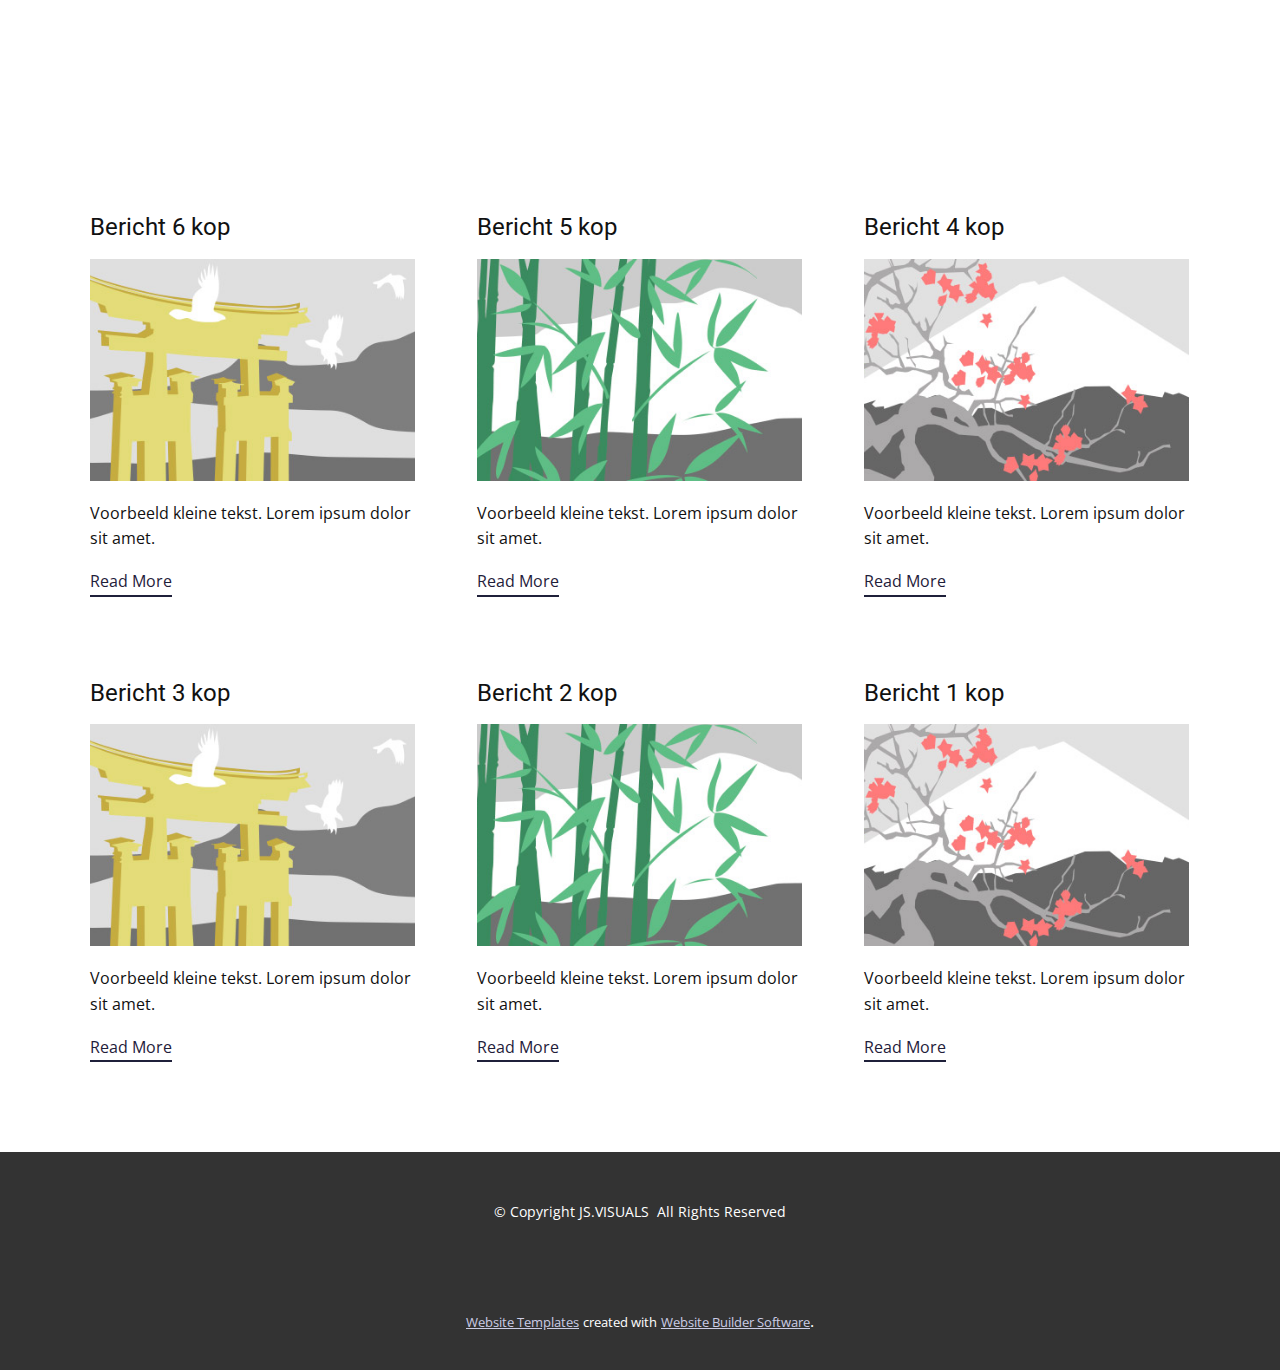
<file: blog/blog.html>
<!DOCTYPE html>
<html style="font-size: 16px;" lang="nl"><head>
    <meta name="viewport" content="width=device-width, initial-scale=1.0">
    <meta charset="utf-8">
    <meta name="keywords" content="">
    <meta name="description" content="">
    <title>Blog Template</title>
    <link rel="stylesheet" href="../nicepage.css" media="screen">
<link rel="stylesheet" href="../Blog-Template.css" media="screen">
    <script class="u-script" type="text/javascript" src="../jquery.js" defer=""></script>
    <script class="u-script" type="text/javascript" src="../nicepage.js" defer=""></script>
    <meta name="generator" content="Nicepage 5.6.2, nicepage.com">
    <link id="u-theme-google-font" rel="stylesheet" href="https://fonts.googleapis.com/css?family=Roboto:100,100i,300,300i,400,400i,500,500i,700,700i,900,900i|Open+Sans:300,300i,400,400i,500,500i,600,600i,700,700i,800,800i">
    
    
    <script type="application/ld+json">{
		"@context": "http://schema.org",
		"@type": "Organization",
		"name": "",
		"logo": "images/wit.png"
}</script>
    <meta name="theme-color" content="#1f203a">
  <meta data-intl-tel-input-cdn-path="intlTelInput/"></head>
  <body class="u-body u-xl-mode" data-lang="nl"><header class="u-clearfix u-header" id="sec-ab9d"><div class="u-clearfix u-sheet u-sheet-1">
        <a href="https://nicepage.com" class="u-image u-logo u-image-1" data-image-width="55" data-image-height="70">
          <img src="../images/wit.png" class="u-logo-image u-logo-image-1" data-image-width="64">
        </a>
      </div></header>
    <section class="u-clearfix u-section-1" id="sec-7d86">
      <div class="u-clearfix u-sheet u-valign-middle u-sheet-1"><!--blog--><!--blog_options_json--><!--{"type":"Recent","source":"","tags":"","count":""}--><!--/blog_options_json-->
        <div class="u-blog u-expanded-width u-repeater u-repeater-1"><!--blog_post-->
          <div class="u-blog-post u-container-style u-repeater-item u-white u-repeater-item-1">
            <div class="u-container-layout u-similar-container u-valign-top u-container-layout-1"><!--blog_post_header-->
              <h4 class="u-blog-control u-text u-text-1">
                <a class="u-post-header-link" href="../blog/post-5.html">Bericht 6 kop</a>
              </h4><!--/blog_post_header--><!--blog_post_image-->
              <a class="u-post-header-link" href="../blog/post-5.html"><img alt="" class="u-blog-control u-expanded-width u-image u-image-default u-image-1" src="../images/8ad73f3c.jpeg"></a><!--/blog_post_image--><!--blog_post_content-->
              <div class="u-blog-control u-post-content u-text u-text-2 fr-view">Voorbeeld kleine tekst. Lorem ipsum dolor sit amet.</div><!--/blog_post_content--><!--blog_post_readmore-->
              <a href="../blog/post-5.html" class="u-blog-control u-border-2 u-border-palette-1-base u-btn u-btn-rectangle u-button-style u-none u-btn-1"><!--blog_post_readmore_content--><!--options_json--><!--{"content":"Read More","defaultValue":"Lees Meer"}--><!--/options_json-->Read More<!--/blog_post_readmore_content--></a><!--/blog_post_readmore-->
            </div>
          </div><div class="u-blog-post u-container-style u-repeater-item u-video-cover u-white">
            <div class="u-container-layout u-similar-container u-valign-top u-container-layout-2"><!--blog_post_header-->
              <h4 class="u-blog-control u-text u-text-3">
                <a class="u-post-header-link" href="../blog/post-4.html">Bericht 5 kop</a>
              </h4><!--/blog_post_header--><!--blog_post_image-->
              <a class="u-post-header-link" href="../blog/post-4.html"><img alt="" class="u-blog-control u-expanded-width u-image u-image-default u-image-2" src="../images/68f64b9d.jpeg"></a><!--/blog_post_image--><!--blog_post_content-->
              <div class="u-blog-control u-post-content u-text u-text-4 fr-view">Voorbeeld kleine tekst. Lorem ipsum dolor sit amet.</div><!--/blog_post_content--><!--blog_post_readmore-->
              <a href="../blog/post-4.html" class="u-blog-control u-border-2 u-border-palette-1-base u-btn u-btn-rectangle u-button-style u-none u-btn-2"><!--blog_post_readmore_content--><!--options_json--><!--{"content":"Read More","defaultValue":"Lees Meer"}--><!--/options_json-->Read More<!--/blog_post_readmore_content--></a><!--/blog_post_readmore-->
            </div>
          </div><div class="u-blog-post u-container-style u-repeater-item u-video-cover u-white">
            <div class="u-container-layout u-similar-container u-valign-top u-container-layout-3"><!--blog_post_header-->
              <h4 class="u-blog-control u-text u-text-5">
                <a class="u-post-header-link" href="../blog/post-3.html">Bericht 4 kop</a>
              </h4><!--/blog_post_header--><!--blog_post_image-->
              <a class="u-post-header-link" href="../blog/post-3.html"><img alt="" class="u-blog-control u-expanded-width u-image u-image-default u-image-3" src="../images/0fd3416c.jpeg"></a><!--/blog_post_image--><!--blog_post_content-->
              <div class="u-blog-control u-post-content u-text u-text-6 fr-view">Voorbeeld kleine tekst. Lorem ipsum dolor sit amet.</div><!--/blog_post_content--><!--blog_post_readmore-->
              <a href="../blog/post-3.html" class="u-blog-control u-border-2 u-border-palette-1-base u-btn u-btn-rectangle u-button-style u-none u-btn-3"><!--blog_post_readmore_content--><!--options_json--><!--{"content":"Read More","defaultValue":"Lees Meer"}--><!--/options_json-->Read More<!--/blog_post_readmore_content--></a><!--/blog_post_readmore-->
            </div>
          </div><div class="u-blog-post u-container-style u-repeater-item u-white u-repeater-item-1">
            <div class="u-container-layout u-similar-container u-valign-top u-container-layout-1"><!--blog_post_header-->
              <h4 class="u-blog-control u-text u-text-1">
                <a class="u-post-header-link" href="../blog/post-2.html">Bericht 3 kop</a>
              </h4><!--/blog_post_header--><!--blog_post_image-->
              <a class="u-post-header-link" href="../blog/post-2.html"><img alt="" class="u-blog-control u-expanded-width u-image u-image-default u-image-1" src="../images/8ad73f3c.jpeg"></a><!--/blog_post_image--><!--blog_post_content-->
              <div class="u-blog-control u-post-content u-text u-text-2 fr-view">Voorbeeld kleine tekst. Lorem ipsum dolor sit amet.</div><!--/blog_post_content--><!--blog_post_readmore-->
              <a href="../blog/post-2.html" class="u-blog-control u-border-2 u-border-palette-1-base u-btn u-btn-rectangle u-button-style u-none u-btn-1"><!--blog_post_readmore_content--><!--options_json--><!--{"content":"Read More","defaultValue":"Lees Meer"}--><!--/options_json-->Read More<!--/blog_post_readmore_content--></a><!--/blog_post_readmore-->
            </div>
          </div><div class="u-blog-post u-container-style u-repeater-item u-video-cover u-white">
            <div class="u-container-layout u-similar-container u-valign-top u-container-layout-2"><!--blog_post_header-->
              <h4 class="u-blog-control u-text u-text-3">
                <a class="u-post-header-link" href="../blog/post-1.html">Bericht 2 kop</a>
              </h4><!--/blog_post_header--><!--blog_post_image-->
              <a class="u-post-header-link" href="../blog/post-1.html"><img alt="" class="u-blog-control u-expanded-width u-image u-image-default u-image-2" src="../images/68f64b9d.jpeg"></a><!--/blog_post_image--><!--blog_post_content-->
              <div class="u-blog-control u-post-content u-text u-text-4 fr-view">Voorbeeld kleine tekst. Lorem ipsum dolor sit amet.</div><!--/blog_post_content--><!--blog_post_readmore-->
              <a href="../blog/post-1.html" class="u-blog-control u-border-2 u-border-palette-1-base u-btn u-btn-rectangle u-button-style u-none u-btn-2"><!--blog_post_readmore_content--><!--options_json--><!--{"content":"Read More","defaultValue":"Lees Meer"}--><!--/options_json-->Read More<!--/blog_post_readmore_content--></a><!--/blog_post_readmore-->
            </div>
          </div><div class="u-blog-post u-container-style u-repeater-item u-video-cover u-white">
            <div class="u-container-layout u-similar-container u-valign-top u-container-layout-3"><!--blog_post_header-->
              <h4 class="u-blog-control u-text u-text-5">
                <a class="u-post-header-link" href="../blog/post.html">Bericht 1 kop</a>
              </h4><!--/blog_post_header--><!--blog_post_image-->
              <a class="u-post-header-link" href="../blog/post.html"><img alt="" class="u-blog-control u-expanded-width u-image u-image-default u-image-3" src="../images/0fd3416c.jpeg"></a><!--/blog_post_image--><!--blog_post_content-->
              <div class="u-blog-control u-post-content u-text u-text-6 fr-view">Voorbeeld kleine tekst. Lorem ipsum dolor sit amet.</div><!--/blog_post_content--><!--blog_post_readmore-->
              <a href="../blog/post.html" class="u-blog-control u-border-2 u-border-palette-1-base u-btn u-btn-rectangle u-button-style u-none u-btn-3"><!--blog_post_readmore_content--><!--options_json--><!--{"content":"Read More","defaultValue":"Lees Meer"}--><!--/options_json-->Read More<!--/blog_post_readmore_content--></a><!--/blog_post_readmore-->
            </div>
          </div><!--/blog_post--><!--blog_post-->
          <!--/blog_post--><!--blog_post-->
          <!--/blog_post-->
        </div><!--/blog-->
      </div>
    </section>
    
    
    <footer class="u-align-center u-clearfix u-footer u-grey-80 u-footer" id="sec-0f65"><div class="u-clearfix u-sheet u-sheet-1">
        <p class="u-small-text u-text u-text-variant u-text-1"> © Copyright&nbsp;JS.VISUALS&nbsp;&nbsp;All Rights Reserved</p>
      </div></footer>
    <section class="u-backlink u-clearfix u-grey-80">
      <a class="u-link" href="https://nicepage.com/website-templates" target="_blank">
        <span>Website Templates</span>
      </a>
      <p class="u-text">
        <span>created with</span>
      </p>
      <a class="u-link" href="" target="_blank">
        <span>Website Builder Software</span>
      </a>. 
    </section>
  
</body></html>
</file>
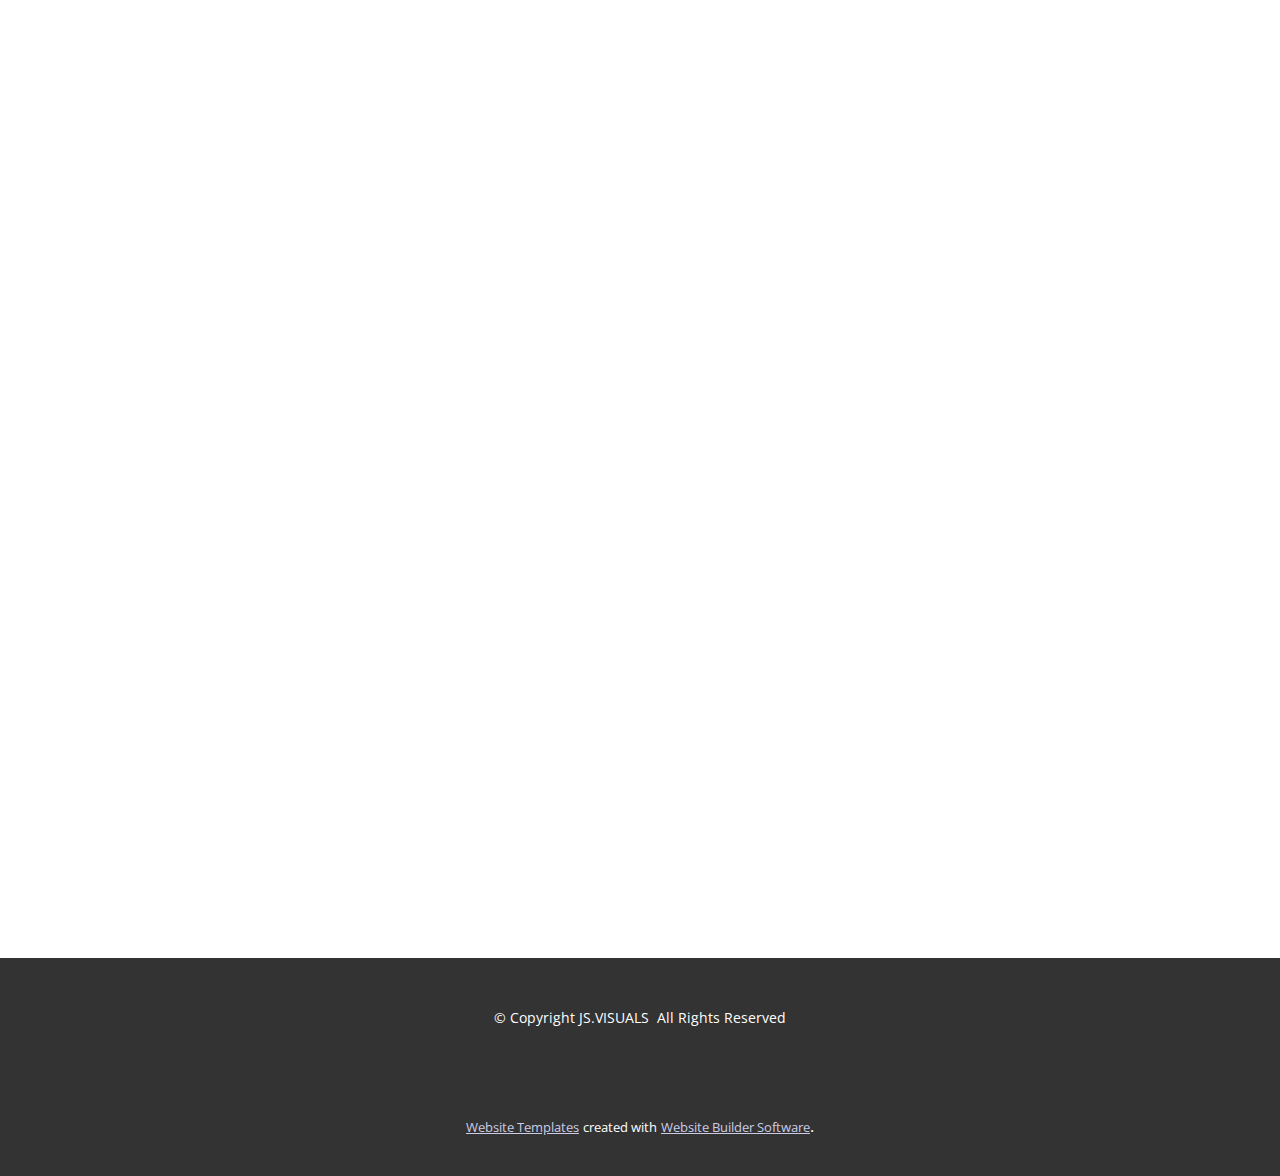
<file: blog/post-1.html>
<!DOCTYPE html>
<html style="font-size: 16px;" lang="nl"><head>
    <meta name="viewport" content="width=device-width, initial-scale=1.0">
    <meta charset="utf-8">
    <meta name="keywords" content="Bericht 1 kop">
    <meta name="description" content="">
    <title>Bericht 2 kop</title>
    <link rel="stylesheet" href="../nicepage.css" media="screen">
<link rel="stylesheet" href="../Post-Template.css" media="screen">
    <script class="u-script" type="text/javascript" src="../jquery.js" defer=""></script>
    <script class="u-script" type="text/javascript" src="../nicepage.js" defer=""></script>
    <meta name="generator" content="Nicepage 5.6.2, nicepage.com">
    <link id="u-theme-google-font" rel="stylesheet" href="https://fonts.googleapis.com/css?family=Roboto:100,100i,300,300i,400,400i,500,500i,700,700i,900,900i|Open+Sans:300,300i,400,400i,500,500i,600,600i,700,700i,800,800i">
    
    
    <script type="application/ld+json">{
		"@context": "http://schema.org",
		"@type": "Organization",
		"name": "",
		"logo": "images/wit.png"
}</script>
    <meta name="theme-color" content="#1f203a">
  <meta data-intl-tel-input-cdn-path="intlTelInput/"></head>
  <body class="u-body u-xl-mode" data-lang="nl"><header class="u-clearfix u-header" id="sec-ab9d"><div class="u-clearfix u-sheet u-sheet-1">
        <a href="https://nicepage.com" class="u-image u-logo u-image-1" data-image-width="55" data-image-height="70">
          <img src="../images/wit.png" class="u-logo-image u-logo-image-1" data-image-width="64">
        </a>
      </div></header>
    <section class="u-align-center u-clearfix u-section-1" id="sec-535b">
      <div class="u-clearfix u-sheet u-valign-middle-md u-valign-middle-sm u-valign-middle-xs u-sheet-1"></div>
    </section>
    
    
    <footer class="u-align-center u-clearfix u-footer u-grey-80 u-footer" id="sec-0f65"><div class="u-clearfix u-sheet u-sheet-1">
        <p class="u-small-text u-text u-text-variant u-text-1"> © Copyright&nbsp;JS.VISUALS&nbsp;&nbsp;All Rights Reserved</p>
      </div></footer>
    <section class="u-backlink u-clearfix u-grey-80">
      <a class="u-link" href="https://nicepage.com/website-templates" target="_blank">
        <span>Website Templates</span>
      </a>
      <p class="u-text">
        <span>created with</span>
      </p>
      <a class="u-link" href="" target="_blank">
        <span>Website Builder Software</span>
      </a>. 
    </section>
  
</body></html>
</file>
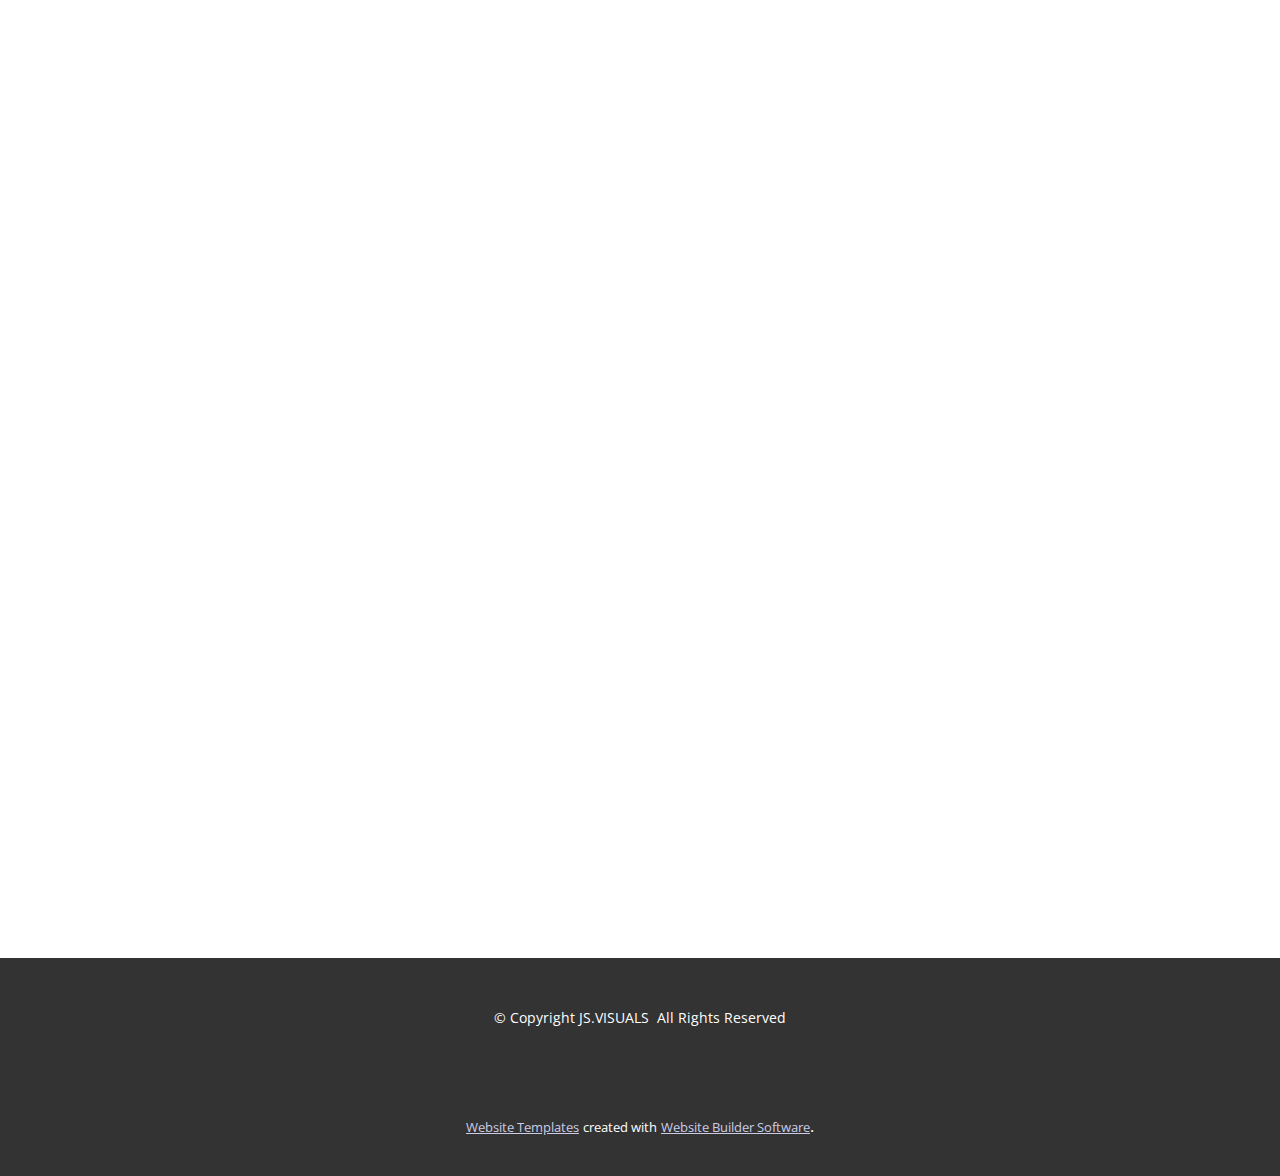
<file: blog/post-2.html>
<!DOCTYPE html>
<html style="font-size: 16px;" lang="nl"><head>
    <meta name="viewport" content="width=device-width, initial-scale=1.0">
    <meta charset="utf-8">
    <meta name="keywords" content="Bericht 1 kop">
    <meta name="description" content="">
    <title>Bericht 3 kop</title>
    <link rel="stylesheet" href="../nicepage.css" media="screen">
<link rel="stylesheet" href="../Post-Template.css" media="screen">
    <script class="u-script" type="text/javascript" src="../jquery.js" defer=""></script>
    <script class="u-script" type="text/javascript" src="../nicepage.js" defer=""></script>
    <meta name="generator" content="Nicepage 5.6.2, nicepage.com">
    <link id="u-theme-google-font" rel="stylesheet" href="https://fonts.googleapis.com/css?family=Roboto:100,100i,300,300i,400,400i,500,500i,700,700i,900,900i|Open+Sans:300,300i,400,400i,500,500i,600,600i,700,700i,800,800i">
    
    
    <script type="application/ld+json">{
		"@context": "http://schema.org",
		"@type": "Organization",
		"name": "",
		"logo": "images/wit.png"
}</script>
    <meta name="theme-color" content="#1f203a">
  <meta data-intl-tel-input-cdn-path="intlTelInput/"></head>
  <body class="u-body u-xl-mode" data-lang="nl"><header class="u-clearfix u-header" id="sec-ab9d"><div class="u-clearfix u-sheet u-sheet-1">
        <a href="https://nicepage.com" class="u-image u-logo u-image-1" data-image-width="55" data-image-height="70">
          <img src="../images/wit.png" class="u-logo-image u-logo-image-1" data-image-width="64">
        </a>
      </div></header>
    <section class="u-align-center u-clearfix u-section-1" id="sec-535b">
      <div class="u-clearfix u-sheet u-valign-middle-md u-valign-middle-sm u-valign-middle-xs u-sheet-1"></div>
    </section>
    
    
    <footer class="u-align-center u-clearfix u-footer u-grey-80 u-footer" id="sec-0f65"><div class="u-clearfix u-sheet u-sheet-1">
        <p class="u-small-text u-text u-text-variant u-text-1"> © Copyright&nbsp;JS.VISUALS&nbsp;&nbsp;All Rights Reserved</p>
      </div></footer>
    <section class="u-backlink u-clearfix u-grey-80">
      <a class="u-link" href="https://nicepage.com/website-templates" target="_blank">
        <span>Website Templates</span>
      </a>
      <p class="u-text">
        <span>created with</span>
      </p>
      <a class="u-link" href="" target="_blank">
        <span>Website Builder Software</span>
      </a>. 
    </section>
  
</body></html>
</file>
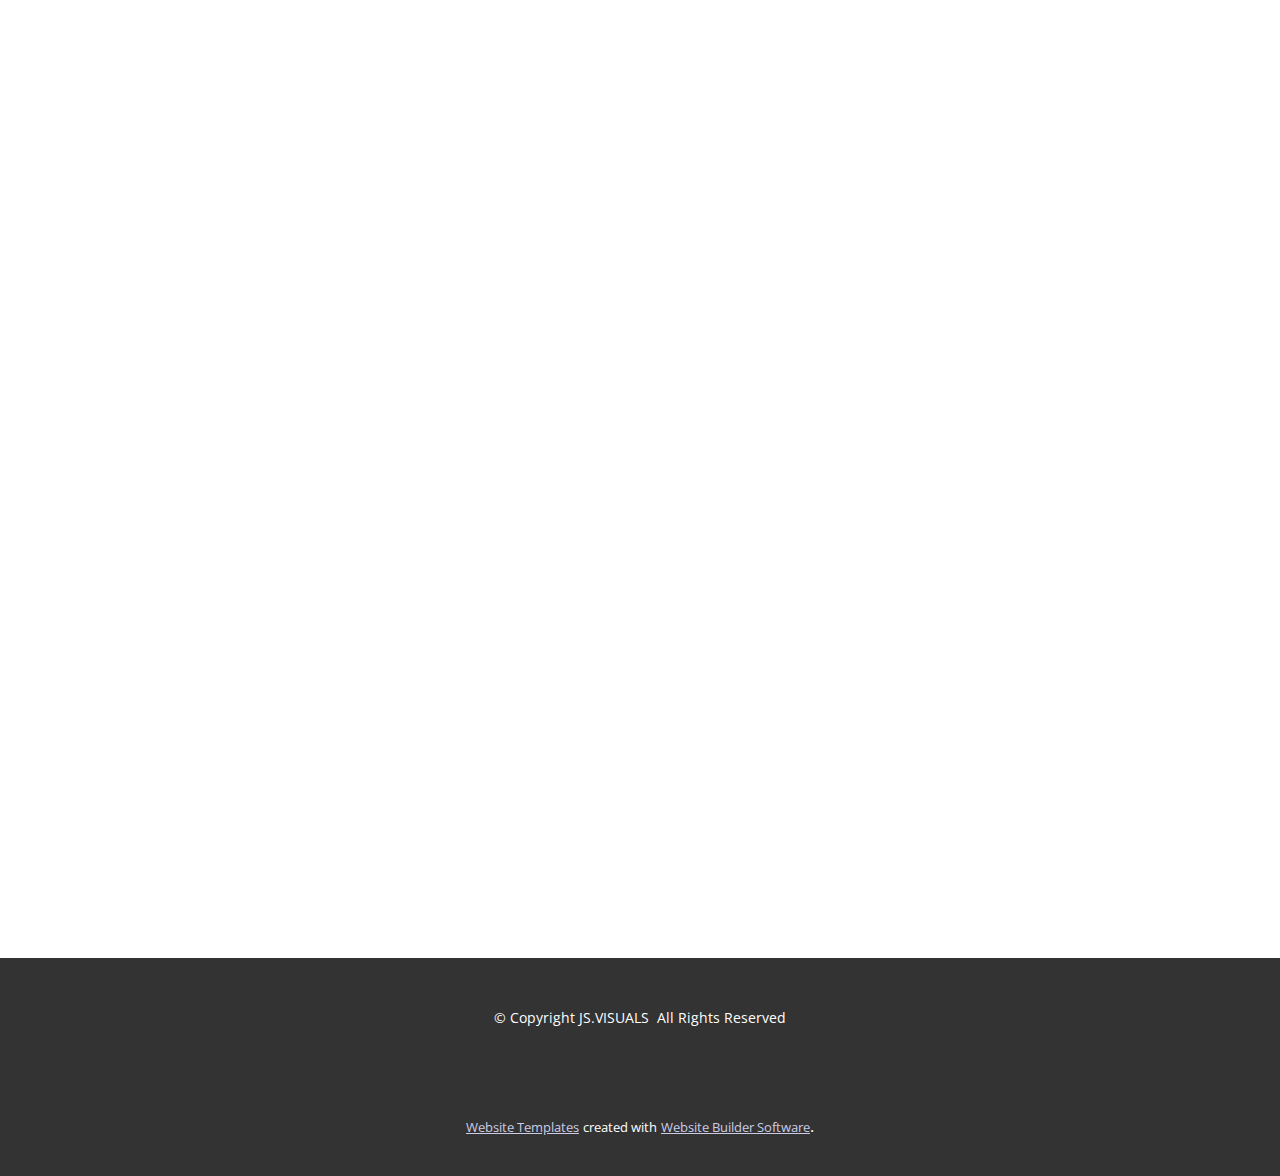
<file: blog/post-3.html>
<!DOCTYPE html>
<html style="font-size: 16px;" lang="nl"><head>
    <meta name="viewport" content="width=device-width, initial-scale=1.0">
    <meta charset="utf-8">
    <meta name="keywords" content="Bericht 1 kop">
    <meta name="description" content="">
    <title>Bericht 4 kop</title>
    <link rel="stylesheet" href="../nicepage.css" media="screen">
<link rel="stylesheet" href="../Post-Template.css" media="screen">
    <script class="u-script" type="text/javascript" src="../jquery.js" defer=""></script>
    <script class="u-script" type="text/javascript" src="../nicepage.js" defer=""></script>
    <meta name="generator" content="Nicepage 5.6.2, nicepage.com">
    <link id="u-theme-google-font" rel="stylesheet" href="https://fonts.googleapis.com/css?family=Roboto:100,100i,300,300i,400,400i,500,500i,700,700i,900,900i|Open+Sans:300,300i,400,400i,500,500i,600,600i,700,700i,800,800i">
    
    
    <script type="application/ld+json">{
		"@context": "http://schema.org",
		"@type": "Organization",
		"name": "",
		"logo": "images/wit.png"
}</script>
    <meta name="theme-color" content="#1f203a">
  <meta data-intl-tel-input-cdn-path="intlTelInput/"></head>
  <body class="u-body u-xl-mode" data-lang="nl"><header class="u-clearfix u-header" id="sec-ab9d"><div class="u-clearfix u-sheet u-sheet-1">
        <a href="https://nicepage.com" class="u-image u-logo u-image-1" data-image-width="55" data-image-height="70">
          <img src="../images/wit.png" class="u-logo-image u-logo-image-1" data-image-width="64">
        </a>
      </div></header>
    <section class="u-align-center u-clearfix u-section-1" id="sec-535b">
      <div class="u-clearfix u-sheet u-valign-middle-md u-valign-middle-sm u-valign-middle-xs u-sheet-1"></div>
    </section>
    
    
    <footer class="u-align-center u-clearfix u-footer u-grey-80 u-footer" id="sec-0f65"><div class="u-clearfix u-sheet u-sheet-1">
        <p class="u-small-text u-text u-text-variant u-text-1"> © Copyright&nbsp;JS.VISUALS&nbsp;&nbsp;All Rights Reserved</p>
      </div></footer>
    <section class="u-backlink u-clearfix u-grey-80">
      <a class="u-link" href="https://nicepage.com/website-templates" target="_blank">
        <span>Website Templates</span>
      </a>
      <p class="u-text">
        <span>created with</span>
      </p>
      <a class="u-link" href="" target="_blank">
        <span>Website Builder Software</span>
      </a>. 
    </section>
  
</body></html>
</file>
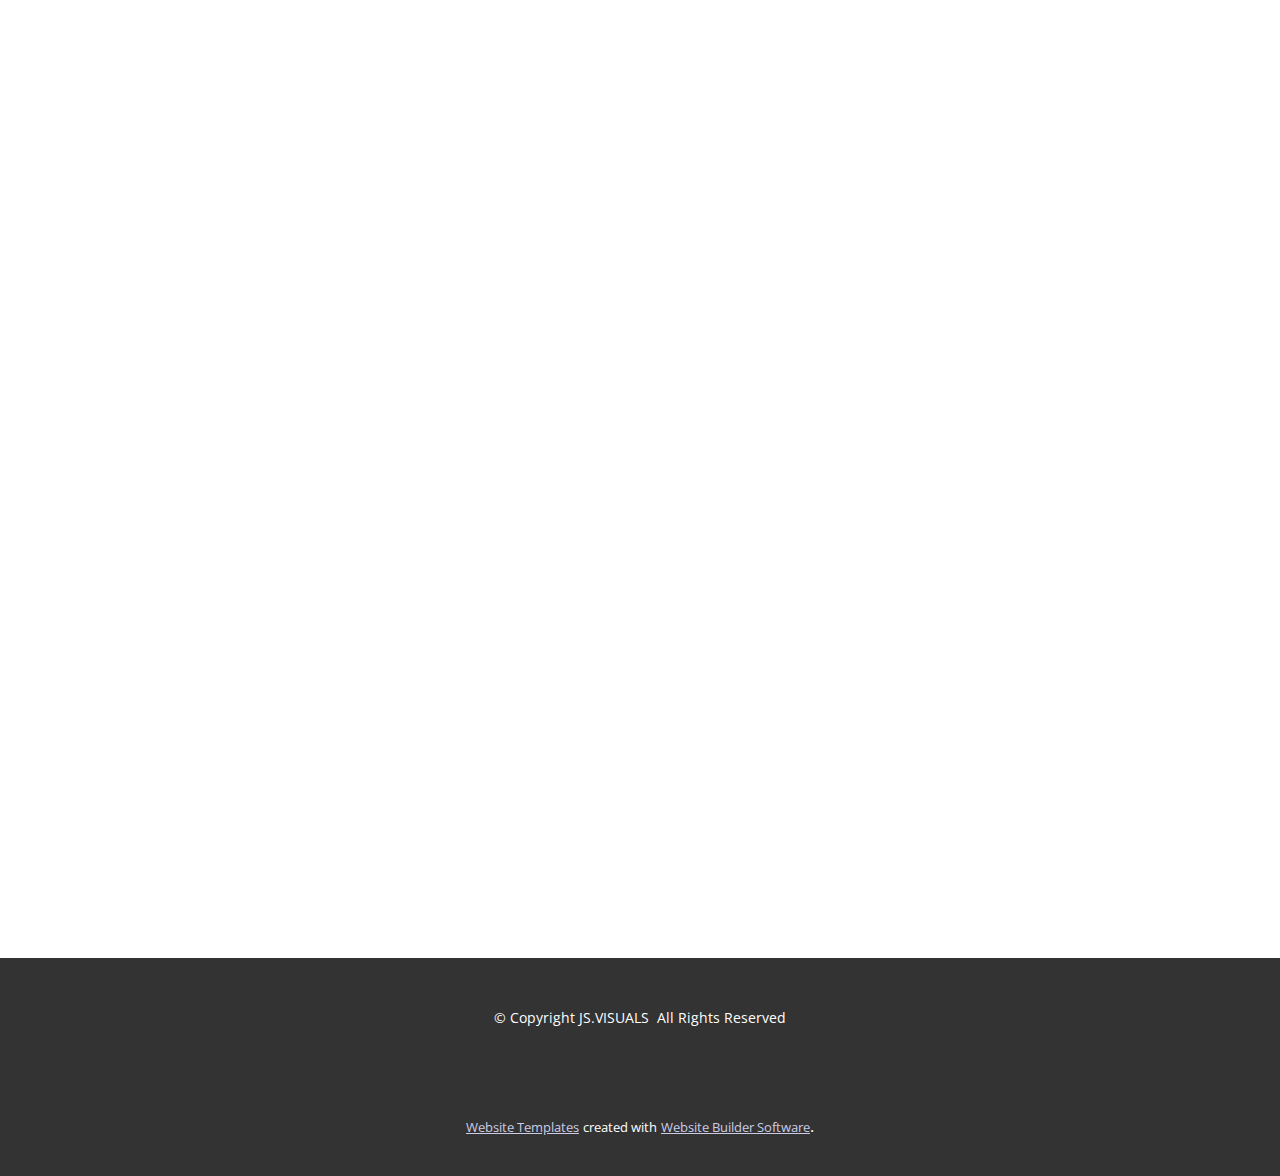
<file: blog/post-4.html>
<!DOCTYPE html>
<html style="font-size: 16px;" lang="nl"><head>
    <meta name="viewport" content="width=device-width, initial-scale=1.0">
    <meta charset="utf-8">
    <meta name="keywords" content="Bericht 1 kop">
    <meta name="description" content="">
    <title>Bericht 5 kop</title>
    <link rel="stylesheet" href="../nicepage.css" media="screen">
<link rel="stylesheet" href="../Post-Template.css" media="screen">
    <script class="u-script" type="text/javascript" src="../jquery.js" defer=""></script>
    <script class="u-script" type="text/javascript" src="../nicepage.js" defer=""></script>
    <meta name="generator" content="Nicepage 5.6.2, nicepage.com">
    <link id="u-theme-google-font" rel="stylesheet" href="https://fonts.googleapis.com/css?family=Roboto:100,100i,300,300i,400,400i,500,500i,700,700i,900,900i|Open+Sans:300,300i,400,400i,500,500i,600,600i,700,700i,800,800i">
    
    
    <script type="application/ld+json">{
		"@context": "http://schema.org",
		"@type": "Organization",
		"name": "",
		"logo": "images/wit.png"
}</script>
    <meta name="theme-color" content="#1f203a">
  <meta data-intl-tel-input-cdn-path="intlTelInput/"></head>
  <body class="u-body u-xl-mode" data-lang="nl"><header class="u-clearfix u-header" id="sec-ab9d"><div class="u-clearfix u-sheet u-sheet-1">
        <a href="https://nicepage.com" class="u-image u-logo u-image-1" data-image-width="55" data-image-height="70">
          <img src="../images/wit.png" class="u-logo-image u-logo-image-1" data-image-width="64">
        </a>
      </div></header>
    <section class="u-align-center u-clearfix u-section-1" id="sec-535b">
      <div class="u-clearfix u-sheet u-valign-middle-md u-valign-middle-sm u-valign-middle-xs u-sheet-1"></div>
    </section>
    
    
    <footer class="u-align-center u-clearfix u-footer u-grey-80 u-footer" id="sec-0f65"><div class="u-clearfix u-sheet u-sheet-1">
        <p class="u-small-text u-text u-text-variant u-text-1"> © Copyright&nbsp;JS.VISUALS&nbsp;&nbsp;All Rights Reserved</p>
      </div></footer>
    <section class="u-backlink u-clearfix u-grey-80">
      <a class="u-link" href="https://nicepage.com/website-templates" target="_blank">
        <span>Website Templates</span>
      </a>
      <p class="u-text">
        <span>created with</span>
      </p>
      <a class="u-link" href="" target="_blank">
        <span>Website Builder Software</span>
      </a>. 
    </section>
  
</body></html>
</file>
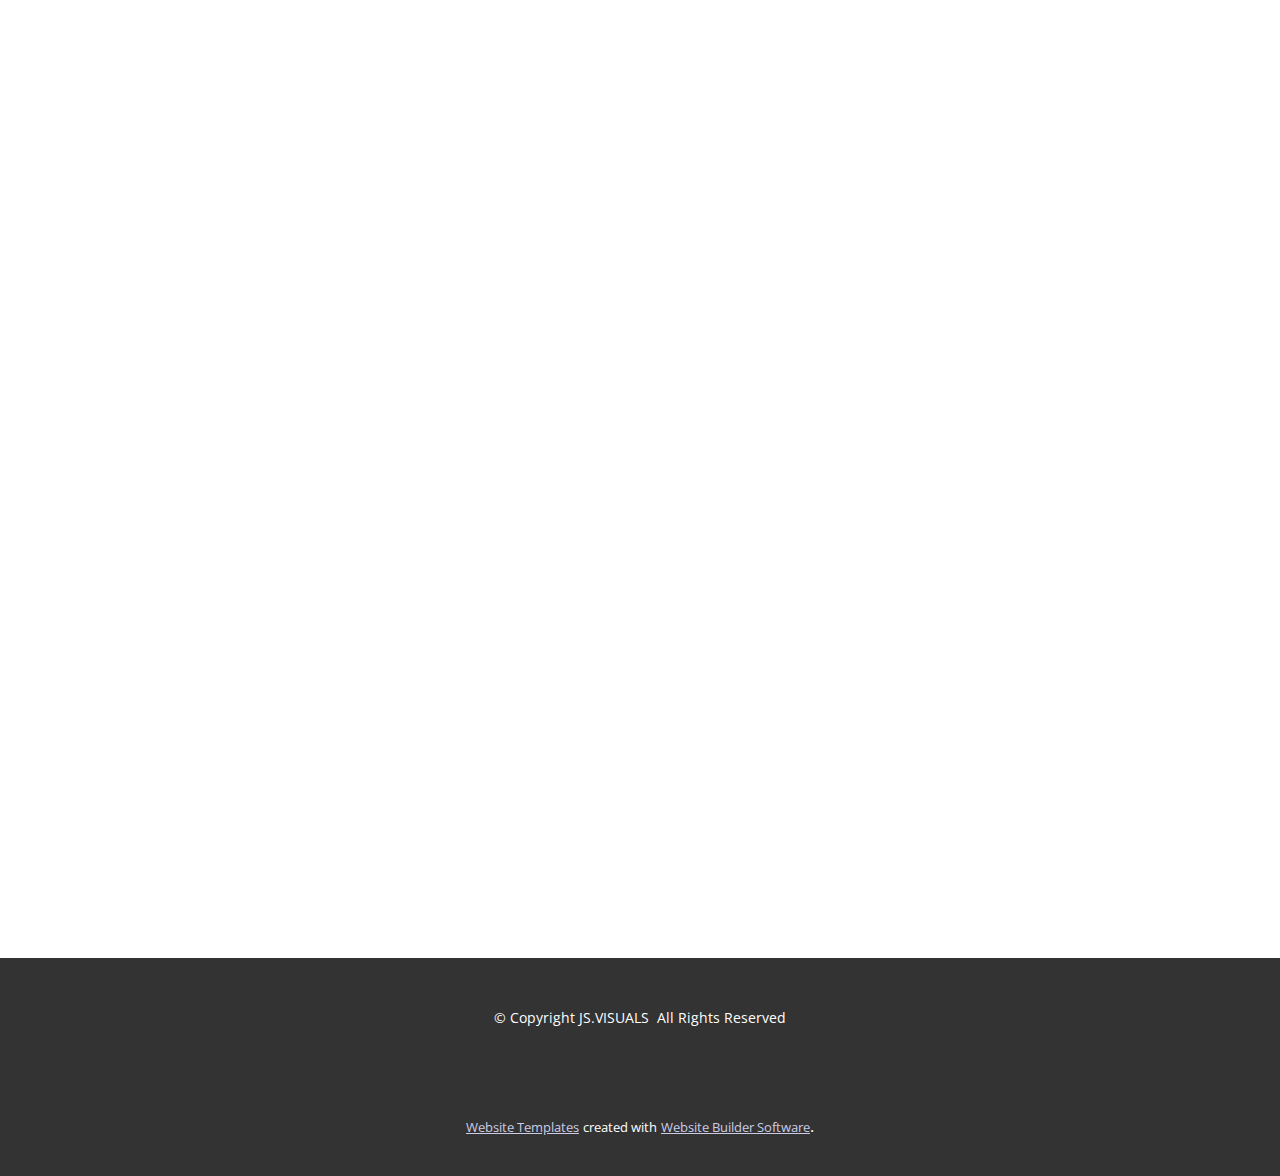
<file: blog/post-5.html>
<!DOCTYPE html>
<html style="font-size: 16px;" lang="nl"><head>
    <meta name="viewport" content="width=device-width, initial-scale=1.0">
    <meta charset="utf-8">
    <meta name="keywords" content="Bericht 1 kop">
    <meta name="description" content="">
    <title>Bericht 6 kop</title>
    <link rel="stylesheet" href="../nicepage.css" media="screen">
<link rel="stylesheet" href="../Post-Template.css" media="screen">
    <script class="u-script" type="text/javascript" src="../jquery.js" defer=""></script>
    <script class="u-script" type="text/javascript" src="../nicepage.js" defer=""></script>
    <meta name="generator" content="Nicepage 5.6.2, nicepage.com">
    <link id="u-theme-google-font" rel="stylesheet" href="https://fonts.googleapis.com/css?family=Roboto:100,100i,300,300i,400,400i,500,500i,700,700i,900,900i|Open+Sans:300,300i,400,400i,500,500i,600,600i,700,700i,800,800i">
    
    
    <script type="application/ld+json">{
		"@context": "http://schema.org",
		"@type": "Organization",
		"name": "",
		"logo": "images/wit.png"
}</script>
    <meta name="theme-color" content="#1f203a">
  <meta data-intl-tel-input-cdn-path="intlTelInput/"></head>
  <body class="u-body u-xl-mode" data-lang="nl"><header class="u-clearfix u-header" id="sec-ab9d"><div class="u-clearfix u-sheet u-sheet-1">
        <a href="https://nicepage.com" class="u-image u-logo u-image-1" data-image-width="55" data-image-height="70">
          <img src="../images/wit.png" class="u-logo-image u-logo-image-1" data-image-width="64">
        </a>
      </div></header>
    <section class="u-align-center u-clearfix u-section-1" id="sec-535b">
      <div class="u-clearfix u-sheet u-valign-middle-md u-valign-middle-sm u-valign-middle-xs u-sheet-1"></div>
    </section>
    
    
    <footer class="u-align-center u-clearfix u-footer u-grey-80 u-footer" id="sec-0f65"><div class="u-clearfix u-sheet u-sheet-1">
        <p class="u-small-text u-text u-text-variant u-text-1"> © Copyright&nbsp;JS.VISUALS&nbsp;&nbsp;All Rights Reserved</p>
      </div></footer>
    <section class="u-backlink u-clearfix u-grey-80">
      <a class="u-link" href="https://nicepage.com/website-templates" target="_blank">
        <span>Website Templates</span>
      </a>
      <p class="u-text">
        <span>created with</span>
      </p>
      <a class="u-link" href="" target="_blank">
        <span>Website Builder Software</span>
      </a>. 
    </section>
  
</body></html>
</file>
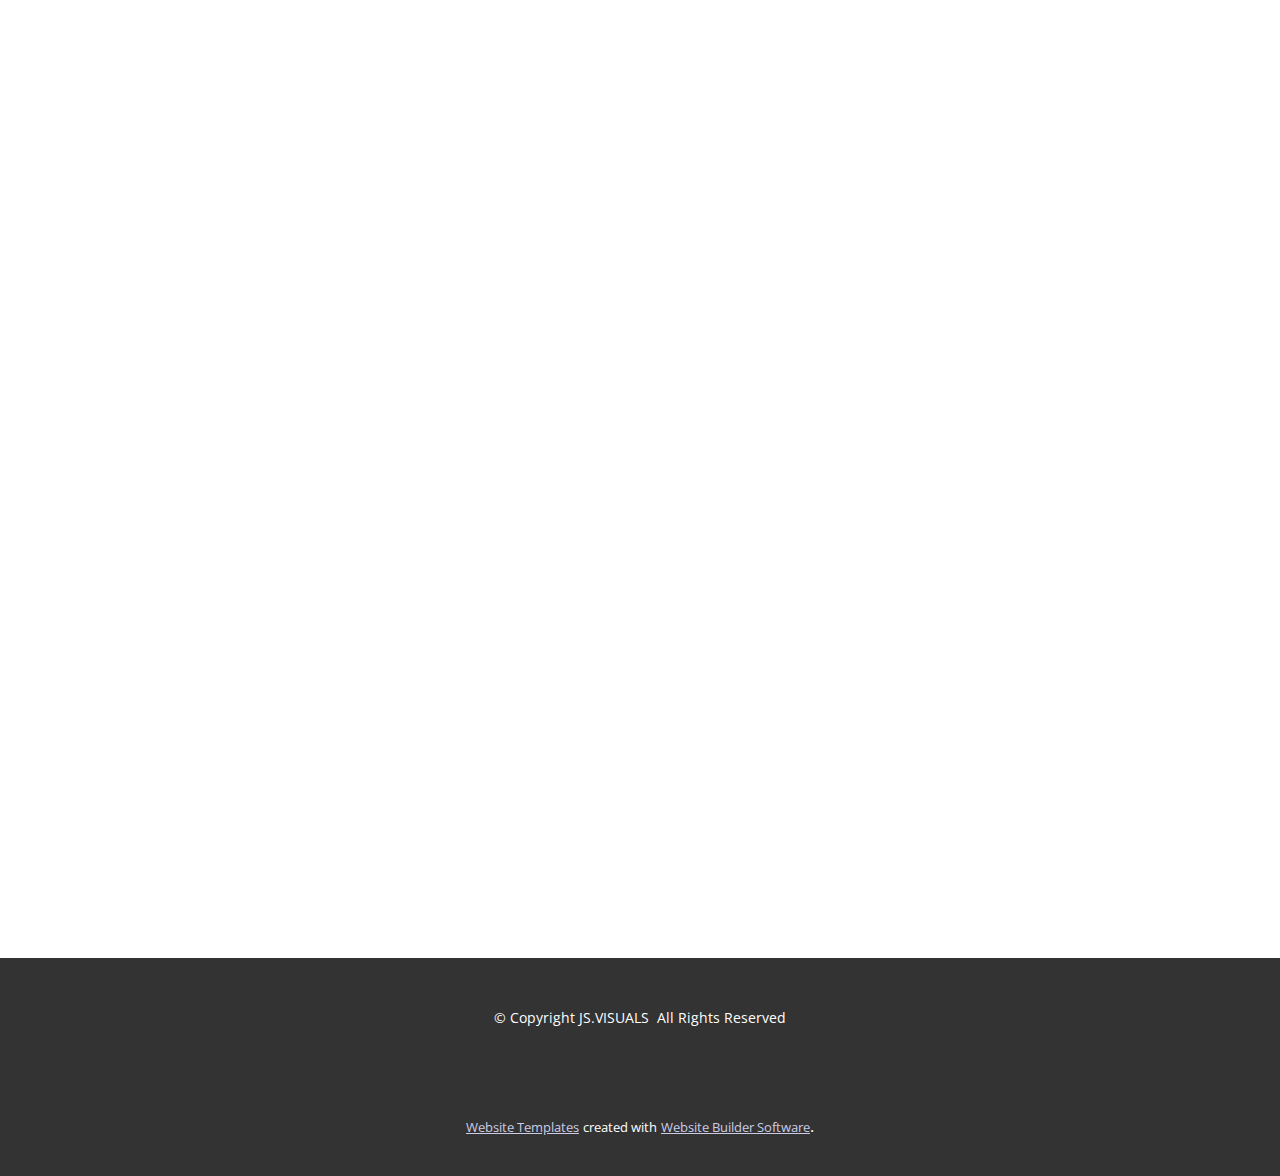
<file: blog/post.html>
<!DOCTYPE html>
<html style="font-size: 16px;" lang="nl"><head>
    <meta name="viewport" content="width=device-width, initial-scale=1.0">
    <meta charset="utf-8">
    <meta name="keywords" content="Bericht 1 kop">
    <meta name="description" content="">
    <title>Bericht 1 kop</title>
    <link rel="stylesheet" href="../nicepage.css" media="screen">
<link rel="stylesheet" href="../Post-Template.css" media="screen">
    <script class="u-script" type="text/javascript" src="../jquery.js" defer=""></script>
    <script class="u-script" type="text/javascript" src="../nicepage.js" defer=""></script>
    <meta name="generator" content="Nicepage 5.6.2, nicepage.com">
    <link id="u-theme-google-font" rel="stylesheet" href="https://fonts.googleapis.com/css?family=Roboto:100,100i,300,300i,400,400i,500,500i,700,700i,900,900i|Open+Sans:300,300i,400,400i,500,500i,600,600i,700,700i,800,800i">
    
    
    <script type="application/ld+json">{
		"@context": "http://schema.org",
		"@type": "Organization",
		"name": "",
		"logo": "images/wit.png"
}</script>
    <meta name="theme-color" content="#1f203a">
  <meta data-intl-tel-input-cdn-path="intlTelInput/"></head>
  <body class="u-body u-xl-mode" data-lang="nl"><header class="u-clearfix u-header" id="sec-ab9d"><div class="u-clearfix u-sheet u-sheet-1">
        <a href="https://nicepage.com" class="u-image u-logo u-image-1" data-image-width="55" data-image-height="70">
          <img src="../images/wit.png" class="u-logo-image u-logo-image-1" data-image-width="64">
        </a>
      </div></header>
    <section class="u-align-center u-clearfix u-section-1" id="sec-535b">
      <div class="u-clearfix u-sheet u-valign-middle-md u-valign-middle-sm u-valign-middle-xs u-sheet-1"></div>
    </section>
    
    
    <footer class="u-align-center u-clearfix u-footer u-grey-80 u-footer" id="sec-0f65"><div class="u-clearfix u-sheet u-sheet-1">
        <p class="u-small-text u-text u-text-variant u-text-1"> © Copyright&nbsp;JS.VISUALS&nbsp;&nbsp;All Rights Reserved</p>
      </div></footer>
    <section class="u-backlink u-clearfix u-grey-80">
      <a class="u-link" href="https://nicepage.com/website-templates" target="_blank">
        <span>Website Templates</span>
      </a>
      <p class="u-text">
        <span>created with</span>
      </p>
      <a class="u-link" href="" target="_blank">
        <span>Website Builder Software</span>
      </a>. 
    </section>
  
</body></html>
</file>
<file: Thuis.css>
.u-section-1 {
  min-height: 925px;
}

.u-section-1 .u-group-1 {
  height: auto;
  min-height: 925px;
}

.u-section-1 .u-container-layout-1 {
  padding: 30px;
}

.u-section-1 .u-text-1 {
  text-transform: uppercase;
  font-weight: 100;
  font-size: 6rem;
  margin: 292px 20px 0;
}

.u-section-1 .u-btn-1 {
  text-transform: uppercase;
  font-weight: 700;
  letter-spacing: 2px;
  border-style: solid;
  margin: 20px auto 0;
}

.u-section-1 .embed-responsive-1 {
  position: absolute;
  width: 178%;
  left: -39%;
  height: 178%;
  top: -39%;
}

@media (max-width: 1199px) {
  .u-section-1 .u-group-1 {
    height: auto;
    min-height: auto;
  }

  .u-section-1 .u-text-1 {
    margin-left: 0;
    margin-right: 0;
  }

  .u-section-1 .u-btn-1 {
    padding: 12px 78px 13px;
  }
}

@media (max-width: 767px) {
  .u-section-1 .u-container-layout-1 {
    padding-left: 10px;
    padding-right: 10px;
  }
}

@media (max-width: 575px) {
  .u-section-1 .u-text-1 {
    font-size: 1.125rem;
  }
} .u-section-2 {
  background-image: none;
}

.u-section-2 .u-sheet-1 {
  min-height: 721px;
}

.u-section-2 .u-group-1 {
  width: 840px;
  min-height: 691px;
  height: auto;
  margin: 30px auto 0;
}

.u-section-2 .u-container-layout-1 {
  padding: 30px 10px;
}

.u-section-2 .u-text-1 {
  font-size: 7.5rem;
  letter-spacing: 8px;
  font-weight: 700;
  margin: 0 20px;
}

.u-section-2 .u-text-2 {
  line-height: 2;
  font-size: 1.25rem;
  margin: 10px 20px 0;
}

.u-section-2 .u-btn-1 {
  font-weight: 700;
  text-transform: uppercase;
  letter-spacing: 1px;
  font-size: 0.875rem;
  background-image: none;
  border-style: solid;
  margin: 95px auto 0;
}

@media (max-width: 1199px) {
  .u-section-2 .u-group-1 {
    height: auto;
  }

  .u-section-2 .u-btn-1 {
    padding: 20px 55px 21px 54px;
  }
}

@media (max-width: 991px) {
  .u-section-2 .u-group-1 {
    width: 720px;
  }

  .u-section-2 .u-text-1 {
    margin-right: 0;
    margin-left: 0;
  }

  .u-section-2 .u-text-2 {
    margin-left: 0;
    margin-right: 0;
  }
}

@media (max-width: 767px) {
  .u-section-2 .u-group-1 {
    width: 540px;
  }

  .u-section-2 .u-text-1 {
    font-size: 6.25rem;
  }
}

@media (max-width: 575px) {
  .u-section-2 .u-sheet-1 {
    min-height: 764px;
  }

  .u-section-2 .u-group-1 {
    min-height: 639px;
    margin-top: 126px;
    margin-right: initial;
    margin-left: initial;
    width: auto;
  }

  .u-section-2 .u-container-layout-1 {
    padding-top: 28px;
  }

  .u-section-2 .u-text-1 {
    font-size: 2.25rem;
    width: auto;
  }

  .u-section-2 .u-text-2 {
    font-size: 0.875rem;
    margin-top: 11px;
  }
} .u-section-3 {
  background-image: none;
}

.u-section-3 .u-sheet-1 {
  min-height: 3471px;
}

.u-section-3 .u-text-1 {
  font-style: italic;
  width: 243px;
  text-transform: uppercase;
  font-weight: 300;
  margin: 84px auto 0;
}

.u-section-3 .u-gallery-1 {
  height: 893px;
  grid-gap: 17px 17px;
  width: 570px;
  margin: 28px auto 0;
}

.u-section-3 .u-carousel-indicators-1 {
  position: absolute;
  bottom: 10px;
}

.u-section-3 .u-gallery-inner-1 {
  grid-template-columns: repeat(3, auto);
  grid-gap: 17px;
}

.u-section-3 .u-carousel-item-1 {
  margin-right: 0;
}

.u-section-3 .u-over-slide-1 {
  background-image: linear-gradient(0deg, rgba(0,0,0,0.2), rgba(0,0,0,0.2));
  padding: 30px;
}

.u-section-3 .u-carousel-item-2 {
  margin-right: 0;
}

.u-section-3 .u-over-slide-2 {
  background-image: linear-gradient(0deg, rgba(0,0,0,0.2), rgba(0,0,0,0.2));
  padding: 30px;
}

.u-section-3 .u-carousel-item-3 {
  margin-right: 0;
}

.u-section-3 .u-over-slide-3 {
  background-image: linear-gradient(0deg, rgba(0,0,0,0.2), rgba(0,0,0,0.2));
  padding: 30px;
}

.u-section-3 .u-carousel-item-4 {
  margin-right: 0;
}

.u-section-3 .u-over-slide-4 {
  background-image: linear-gradient(0deg, rgba(0,0,0,0.2), rgba(0,0,0,0.2));
  padding: 30px;
}

.u-section-3 .u-carousel-item-5 {
  margin-right: 0;
}

.u-section-3 .u-over-slide-5 {
  background-image: linear-gradient(0deg, rgba(0,0,0,0.2), rgba(0,0,0,0.2));
  padding: 30px;
}

.u-section-3 .u-carousel-item-6 {
  margin-right: 0;
}

.u-section-3 .u-over-slide-6 {
  background-image: linear-gradient(0deg, rgba(0,0,0,0.2), rgba(0,0,0,0.2));
  padding: 30px;
}

.u-section-3 .u-carousel-control-1 {
  position: absolute;
  left: 10px;
  width: 40px;
  height: 40px;
}

.u-section-3 .u-carousel-control-2 {
  position: absolute;
  width: 40px;
  height: 40px;
  left: auto;
  right: 10px;
}

.u-section-3 .u-text-2 {
  font-weight: 300;
  font-style: italic;
  text-transform: uppercase;
  width: 176px;
  margin: 28px auto 0;
}

.u-section-3 .u-gallery-2 {
  height: 1033px;
  grid-gap: 17px 17px;
  width: 570px;
  margin: 28px auto 0;
}

.u-section-3 .u-carousel-indicators-2 {
  position: absolute;
  bottom: 10px;
}

.u-section-3 .u-gallery-inner-2 {
  grid-template-columns: repeat(3, auto);
  grid-gap: 17px;
}

.u-section-3 .u-carousel-item-7 {
  margin-right: 0;
}

.u-section-3 .u-over-slide-7 {
  background-image: linear-gradient(0deg, rgba(0,0,0,0.2), rgba(0,0,0,0.2));
  padding: 20px;
}

.u-section-3 .u-carousel-item-8 {
  margin-right: 0;
}

.u-section-3 .u-over-slide-8 {
  background-image: linear-gradient(0deg, rgba(0,0,0,0.2), rgba(0,0,0,0.2));
  padding: 20px;
}

.u-section-3 .u-carousel-item-9 {
  margin-right: 0;
}

.u-section-3 .u-over-slide-9 {
  background-image: linear-gradient(0deg, rgba(0,0,0,0.2), rgba(0,0,0,0.2));
  padding: 20px;
}

.u-section-3 .u-carousel-item-10 {
  margin-right: 0;
}

.u-section-3 .u-over-slide-10 {
  background-image: linear-gradient(0deg, rgba(0,0,0,0.2), rgba(0,0,0,0.2));
  padding: 20px;
}

.u-section-3 .u-carousel-item-11 {
  margin-right: 0;
}

.u-section-3 .u-over-slide-11 {
  background-image: linear-gradient(0deg, rgba(0,0,0,0.2), rgba(0,0,0,0.2));
  padding: 20px;
}

.u-section-3 .u-carousel-item-12 {
  margin-right: 0;
}

.u-section-3 .u-over-slide-12 {
  background-image: linear-gradient(0deg, rgba(0,0,0,0.2), rgba(0,0,0,0.2));
  padding: 20px;
}

.u-section-3 .u-carousel-control-3 {
  position: absolute;
  left: 10px;
  width: 40px;
  height: 40px;
}

.u-section-3 .u-carousel-control-4 {
  position: absolute;
  width: 40px;
  height: 40px;
  left: auto;
  right: 10px;
}

.u-section-3 .u-text-3 {
  font-weight: 300;
  font-style: italic;
  text-transform: uppercase;
  width: 176px;
  margin: 71px auto 0;
}

.u-section-3 .u-gallery-3 {
  height: 1033px;
  grid-gap: 17px 17px;
  width: 570px;
  margin: 9px auto 60px;
}

.u-section-3 .u-carousel-indicators-3 {
  position: absolute;
  bottom: 10px;
}

.u-section-3 .u-gallery-inner-3 {
  grid-template-columns: repeat(3, auto);
  grid-gap: 17px;
}

.u-section-3 .u-carousel-item-13 {
  margin-right: 0;
}

.u-section-3 .u-over-slide-13 {
  background-image: linear-gradient(0deg, rgba(0,0,0,0.2), rgba(0,0,0,0.2));
  padding: 20px;
}

.u-section-3 .u-carousel-item-14 {
  margin-right: 0;
}

.u-section-3 .u-over-slide-14 {
  background-image: linear-gradient(0deg, rgba(0,0,0,0.2), rgba(0,0,0,0.2));
  padding: 20px;
}

.u-section-3 .u-carousel-item-15 {
  margin-right: 0;
}

.u-section-3 .u-over-slide-15 {
  background-image: linear-gradient(0deg, rgba(0,0,0,0.2), rgba(0,0,0,0.2));
  padding: 20px;
}

.u-section-3 .u-carousel-control-5 {
  position: absolute;
  left: 10px;
  width: 40px;
  height: 40px;
}

.u-section-3 .u-carousel-control-6 {
  position: absolute;
  width: 40px;
  height: 40px;
  left: auto;
  right: 10px;
}

@media (max-width: 1199px) {
  .u-section-3 .u-gallery-1 {
    grid-template-columns: auto auto auto;
    height: 1020px;
  }

  .u-section-3 .u-text-2 {
    margin-top: 138px;
  }

  .u-section-3 .u-gallery-2 {
    height: 1020px;
    margin-top: 103px;
  }

  .u-section-3 .u-gallery-3 {
    margin-bottom: 0;
  }
}

@media (max-width: 991px) {
  .u-section-3 .u-gallery-1 {
    grid-template-columns: auto auto;
    height: 1785px;
  }

  .u-section-3 .u-gallery-inner-1 {
    grid-template-columns: repeat(2, auto);
  }

  .u-section-3 .u-gallery-2 {
    height: 1785px;
  }

  .u-section-3 .u-gallery-inner-2 {
    grid-template-columns: repeat(2, auto);
  }
}

@media (max-width: 767px) {
  .u-section-3 .u-gallery-1 {
    grid-template-columns: auto;
    height: 5465px;
    width: 540px;
  }

  .u-section-3 .u-gallery-inner-1 {
    grid-template-columns: repeat(1, auto);
  }

  .u-section-3 .u-gallery-2 {
    height: 5465px;
    width: 540px;
    margin-top: 24px;
  }

  .u-section-3 .u-gallery-inner-2 {
    grid-template-columns: repeat(1, auto);
  }

  .u-section-3 .u-gallery-3 {
    width: 540px;
  }
}

@media (max-width: 575px) {
  .u-section-3 .u-gallery-1 {
    height: 588px;
    width: 340px;
  }

  .u-section-3 .u-text-2 {
    margin-top: 180px;
  }

  .u-section-3 .u-gallery-2 {
    height: 588px;
    width: 340px;
    margin-top: 11px;
  }

  .u-section-3 .u-over-slide-7 {
    padding: 30px;
  }

  .u-section-3 .u-over-slide-8 {
    padding: 30px;
  }

  .u-section-3 .u-over-slide-9 {
    padding: 30px;
  }

  .u-section-3 .u-over-slide-10 {
    padding: 30px;
  }

  .u-section-3 .u-over-slide-11 {
    padding: 30px;
  }

  .u-section-3 .u-over-slide-12 {
    padding: 30px;
  }

  .u-section-3 .u-gallery-3 {
    width: 340px;
    margin-bottom: 60px;
  }
}.u-section-4 .u-sheet-1 {
  min-height: 716px;
}

.u-section-4 .u-text-1 {
  font-weight: 300;
  font-style: italic;
  text-transform: uppercase;
  width: 176px;
  margin: 55px auto 0;
}

.u-section-4 .u-video-1 {
  height: 500px;
  margin-top: 9px;
  margin-bottom: 60px;
}

.u-section-4 .embed-responsive-1 {
  position: absolute;
  width: 178%;
  left: -39%;
  height: 178%;
  top: -39%;
}

@media (max-width: 991px) {
  .u-section-4 .u-text-1 {
    margin-top: -41px;
  }

  .u-section-4 .u-video-1 {
    height: 404px;
    margin-top: 105px;
  }
}

@media (max-width: 767px) {
  .u-section-4 .u-text-1 {
    margin-top: -135px;
  }

  .u-section-4 .u-video-1 {
    height: 310px;
    margin-top: 199px;
  }
}

@media (max-width: 575px) {
  .u-section-4 .u-sheet-1 {
    min-height: 638px;
  }

  .u-section-4 .u-text-1 {
    margin-top: 53px;
  }

  .u-section-4 .u-video-1 {
    height: 200px;
    margin-top: 11px;
  }

  .u-section-4 .embed-responsive-1 {
    width: 261%;
    left: -81%;
    height: 100%;
    top: 0%;
  }
} .u-section-5 {
  background-image: none;
}

.u-section-5 .u-sheet-1 {
  min-height: 467px;
}

.u-section-5 .u-layout-wrap-1 {
  margin-top: 60px;
  margin-bottom: 60px;
}

.u-section-5 .u-layout-cell-1 {
  min-height: 459px;
}

.u-section-5 .u-container-layout-1 {
  padding: 30px;
}

.u-section-5 .u-form-1 {
  height: 399px;
  margin: 0 38px 0 0;
}

.u-section-5 .u-btn-1 {
  border-style: solid;
  font-weight: 700;
  padding-left: 60px;
  padding-right: 60px;
  text-transform: uppercase;
}

.u-section-5 .u-layout-cell-2 {
  min-height: 199px;
}

.u-section-5 .u-container-layout-2 {
  padding: 30px 10px;
}

.u-section-5 .u-text-1 {
  text-transform: uppercase;
  font-weight: 900;
  font-size: 3rem;
  margin: 0 0 0 40px;
}

.u-section-5 .u-layout-cell-3 {
  min-height: 248px;
}

.u-section-5 .u-container-layout-3 {
  padding: 30px;
}

.u-section-5 .u-text-2 {
  font-size: 1.875rem;
  letter-spacing: 3px;
  line-height: 1.8;
  margin: 0;
}

.u-section-5 .u-text-3 {
  font-size: 1.875rem;
  letter-spacing: 3px;
  line-height: 1.8;
  margin: 20px 0 0;
}

@media (max-width: 1199px) {
  .u-section-5 .u-sheet-1 {
    min-height: 406px;
  }

  .u-section-5 .u-layout-cell-1 {
    min-height: 378px;
  }

  .u-section-5 .u-form-1 {
    width: 441px;
    margin-right: 0;
  }

  .u-section-5 .u-layout-cell-2 {
    min-height: 164px;
  }

  .u-section-5 .u-text-1 {
    margin-left: 0;
  }

  .u-section-5 .u-layout-cell-3 {
    min-height: 204px;
  }
}

@media (max-width: 991px) {
  .u-section-5 .u-sheet-1 {
    min-height: 319px;
  }

  .u-section-5 .u-layout-cell-1 {
    min-height: 100px;
  }

  .u-section-5 .u-form-1 {
    width: 324px;
  }

  .u-section-5 .u-layout-cell-2 {
    min-height: 100px;
  }

  .u-section-5 .u-text-1 {
    font-size: 2.25rem;
  }

  .u-section-5 .u-layout-cell-3 {
    min-height: 100px;
  }
}

@media (max-width: 767px) {
  .u-section-5 .u-sheet-1 {
    min-height: 419px;
  }

  .u-section-5 .u-container-layout-1 {
    padding-left: 10px;
    padding-right: 10px;
  }

  .u-section-5 .u-form-1 {
    width: 520px;
  }

  .u-section-5 .u-container-layout-3 {
    padding-left: 10px;
    padding-right: 10px;
  }
}

@media (max-width: 575px) {
  .u-section-5 .u-sheet-1 {
    min-height: 399px;
  }

  .u-section-5 .u-layout-wrap-1 {
    margin-top: 50px;
    margin-bottom: 50px;
  }

  .u-section-5 .u-form-1 {
    width: 320px;
  }
}
</file>
<file: Blog-Template.css>
.u-section-1 .u-sheet-1 {
  min-height: 561px;
}

.u-section-1 .u-repeater-1 {
  margin-top: 60px;
  margin-bottom: 60px;
  min-height: 441px;
  grid-template-columns: calc(33.3333% - 15px) calc(33.3333% - 15px) calc(33.3333% - 15px);
  height: auto;
  grid-gap: 22px;
}

.u-section-1 .u-repeater-item-1 {
  background-image: none;
}

.u-section-1 .u-container-layout-1 {
  padding: 30px 20px;
}

.u-section-1 .u-text-1 {
  margin-top: 0;
  margin-bottom: 0;
}

.u-section-1 .u-image-1 {
  height: 222px;
  margin-top: 17px;
  margin-bottom: 0;
}

.u-section-1 .u-text-2 {
  margin-top: 20px;
  margin-bottom: 0;
}

.u-section-1 .u-btn-1 {
  background-image: none;
  border-style: none none solid;
  margin: 17px auto 0 0;
  padding: 0;
}

.u-section-1 .u-container-layout-2 {
  padding: 30px 20px;
}

.u-section-1 .u-text-3 {
  margin-top: 0;
  margin-bottom: 0;
}

.u-section-1 .u-image-2 {
  height: 222px;
  margin-top: 17px;
  margin-bottom: 0;
}

.u-section-1 .u-text-4 {
  margin-top: 20px;
  margin-bottom: 0;
}

.u-section-1 .u-btn-2 {
  background-image: none;
  border-style: none none solid;
  margin: 17px auto 0 0;
  padding: 0;
}

.u-section-1 .u-container-layout-3 {
  padding: 30px 20px;
}

.u-section-1 .u-text-5 {
  margin-top: 0;
  margin-bottom: 0;
}

.u-section-1 .u-image-3 {
  height: 222px;
  margin-top: 17px;
  margin-bottom: 0;
}

.u-section-1 .u-text-6 {
  margin-top: 20px;
  margin-bottom: 0;
}

.u-section-1 .u-btn-3 {
  background-image: none;
  border-style: none none solid;
  margin: 17px auto 0 0;
  padding: 0;
}

@media (max-width: 1199px) {
  .u-section-1 .u-sheet-1 {
    min-height: 484px;
  }

  .u-section-1 .u-repeater-1 {
    min-height: 364px;
    grid-template-columns: repeat(3, calc(33.333333333333336% - 15px));
  }
}

@media (max-width: 991px) {
  .u-section-1 .u-sheet-1 {
    min-height: 956px;
  }

  .u-section-1 .u-repeater-1 {
    min-height: 836px;
    grid-template-columns: repeat(2, calc(50% - 11.25px));
  }
}

@media (max-width: 767px) {
  .u-section-1 .u-repeater-1 {
    grid-template-columns: 100%;
  }

  .u-section-1 .u-container-layout-1 {
    padding-left: 10px;
    padding-right: 10px;
  }

  .u-section-1 .u-image-1 {
    height: 278px;
  }

  .u-section-1 .u-container-layout-2 {
    padding-left: 10px;
    padding-right: 10px;
  }

  .u-section-1 .u-image-2 {
    height: 278px;
  }

  .u-section-1 .u-container-layout-3 {
    padding-left: 10px;
    padding-right: 10px;
  }

  .u-section-1 .u-image-3 {
    height: 278px;
  }
}
</file>
<file: Post-Template.css>
.u-section-1 .u-sheet-1 {
  min-height: 835px;
}

@media (max-width: 991px) {
  .u-section-1 .u-sheet-1 {
    min-height: 782px;
  }
}

@media (max-width: 767px) {
  .u-section-1 .u-sheet-1 {
    min-height: 722px;
  }
}

@media (max-width: 575px) {
  .u-section-1 .u-sheet-1 {
    min-height: 656px;
  }
}
</file>
